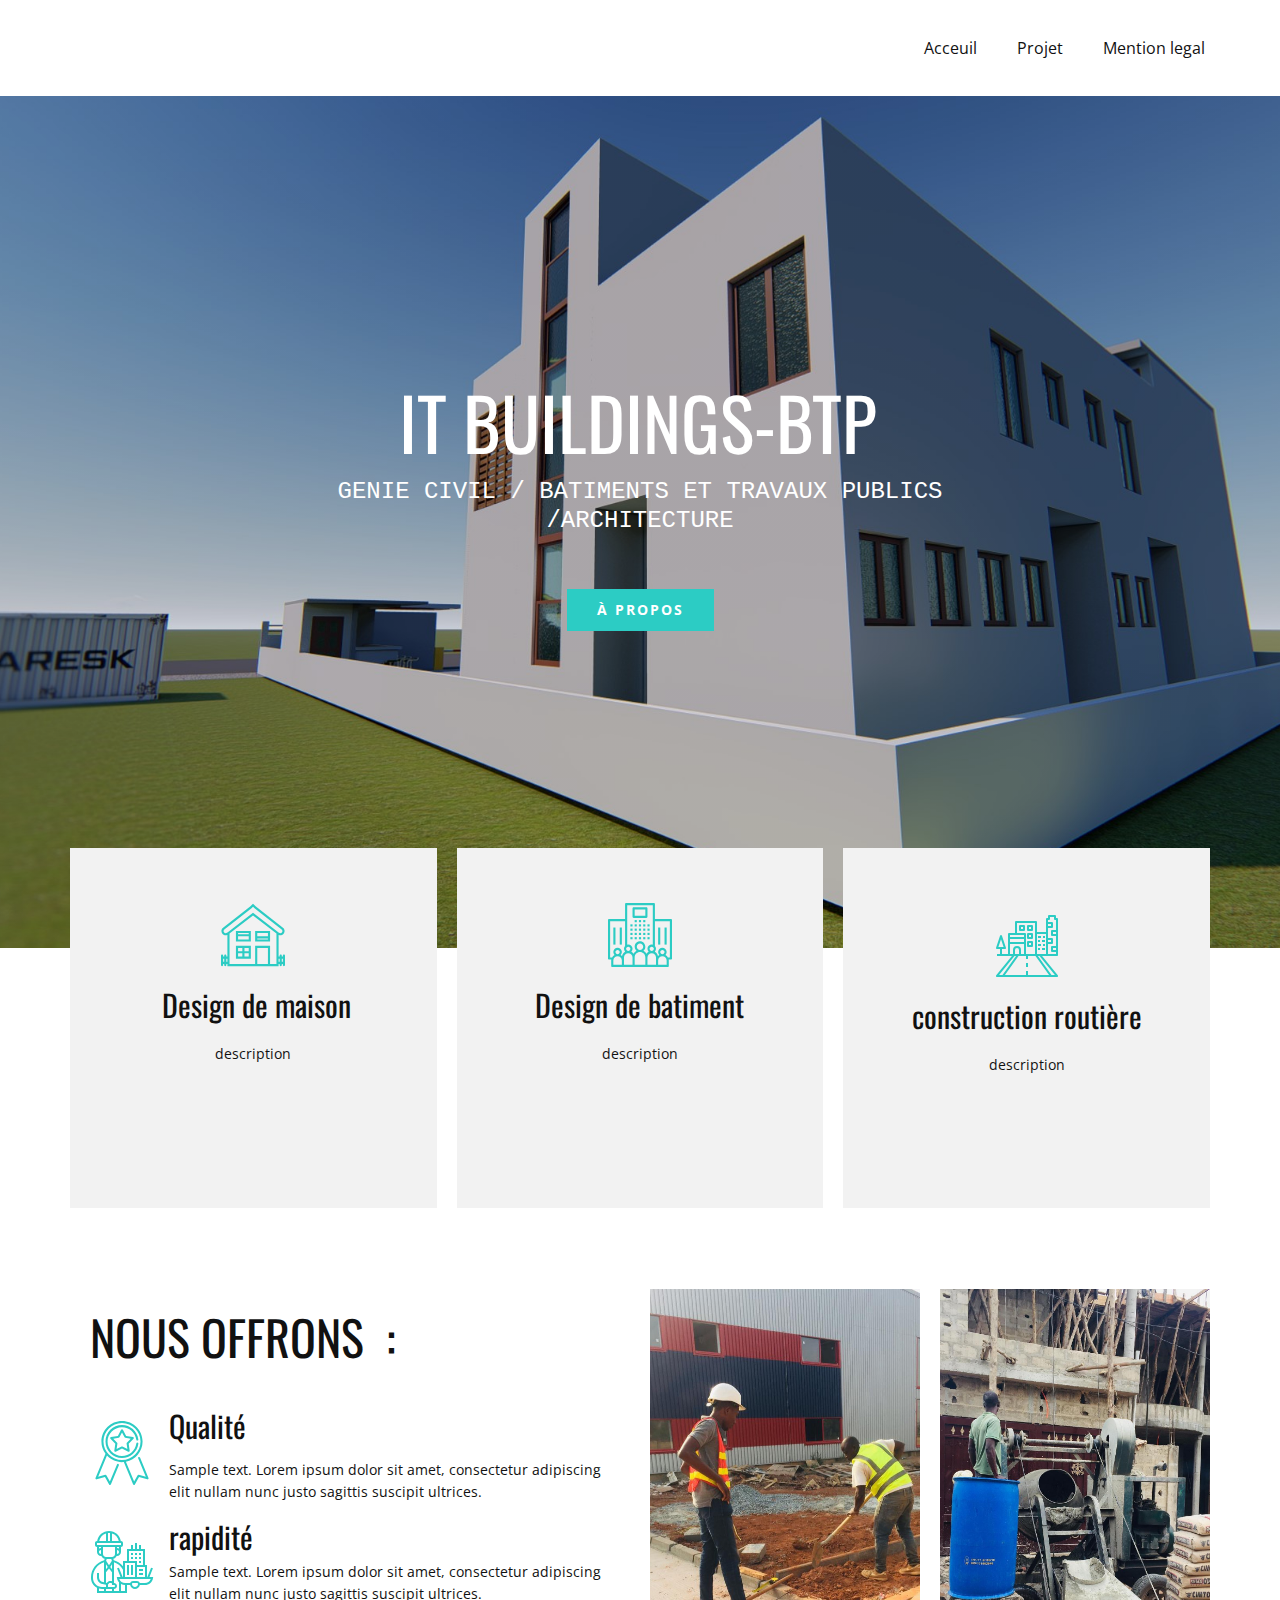
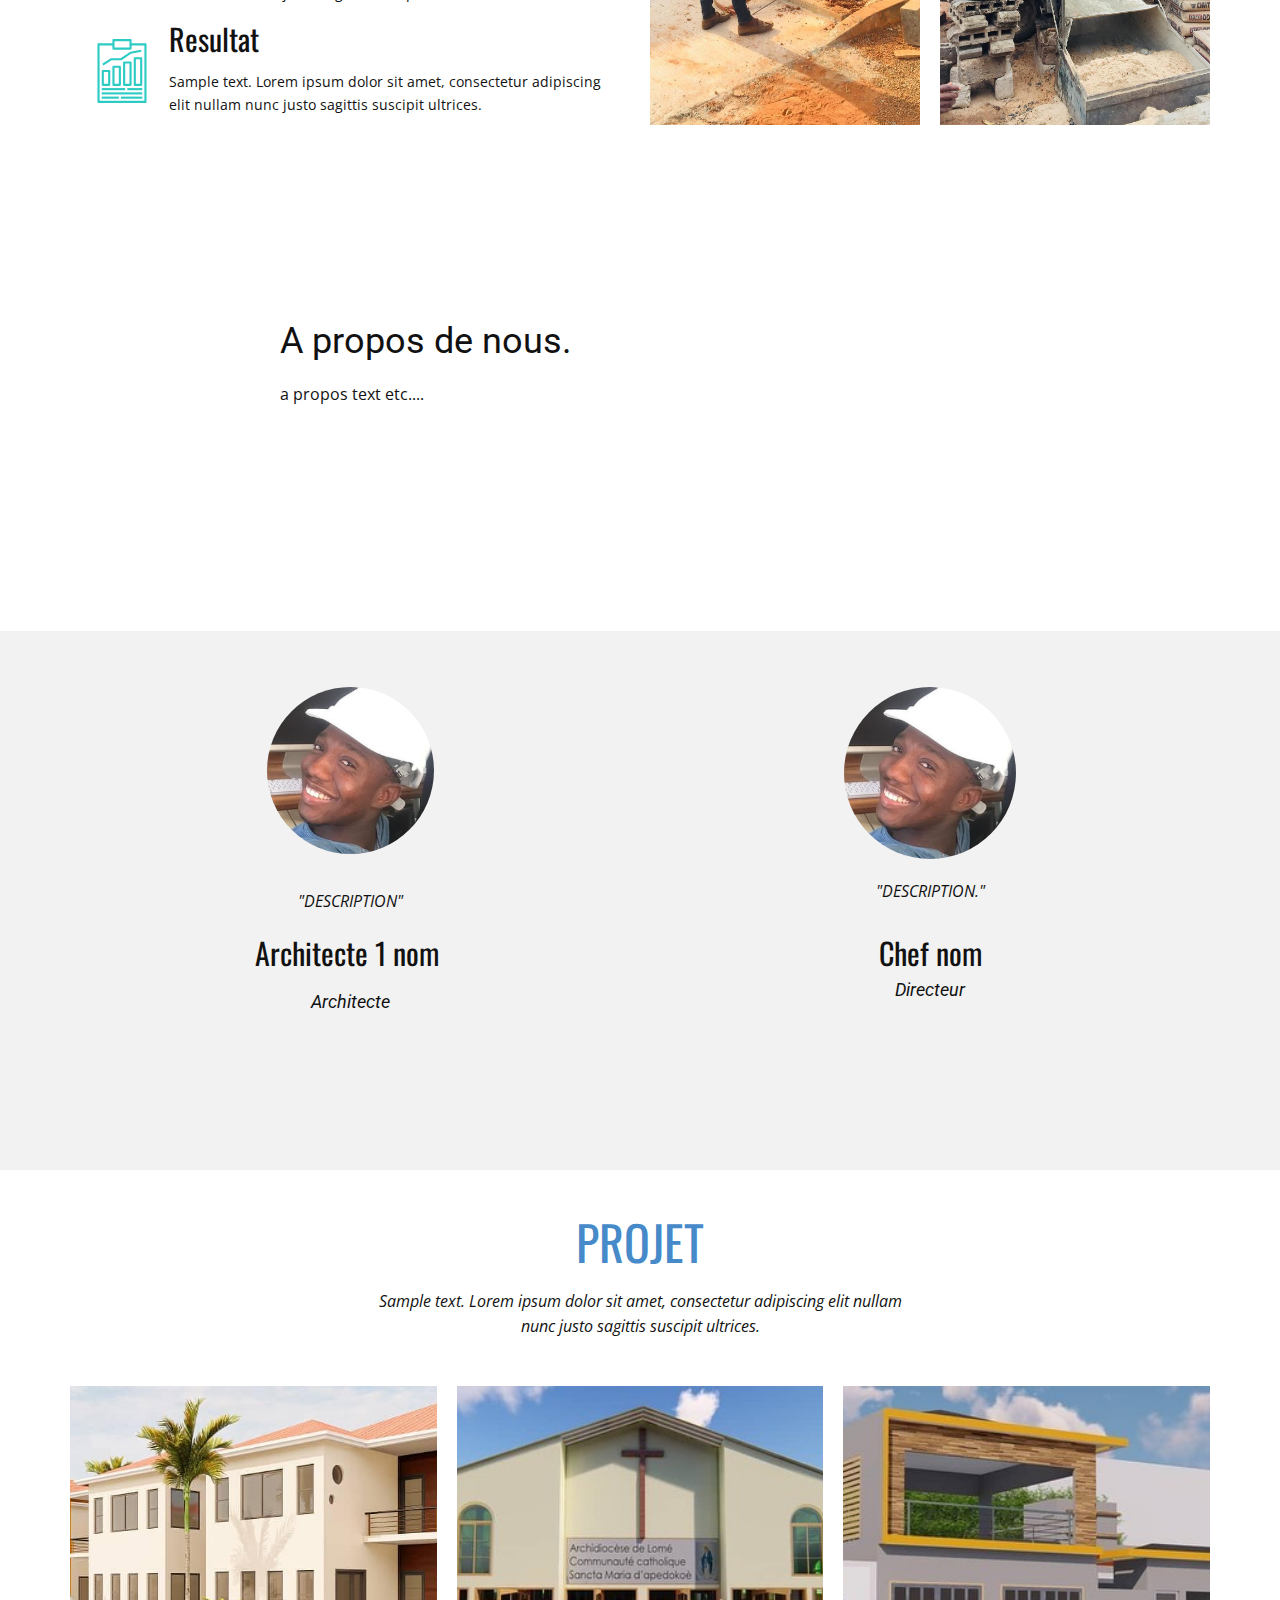
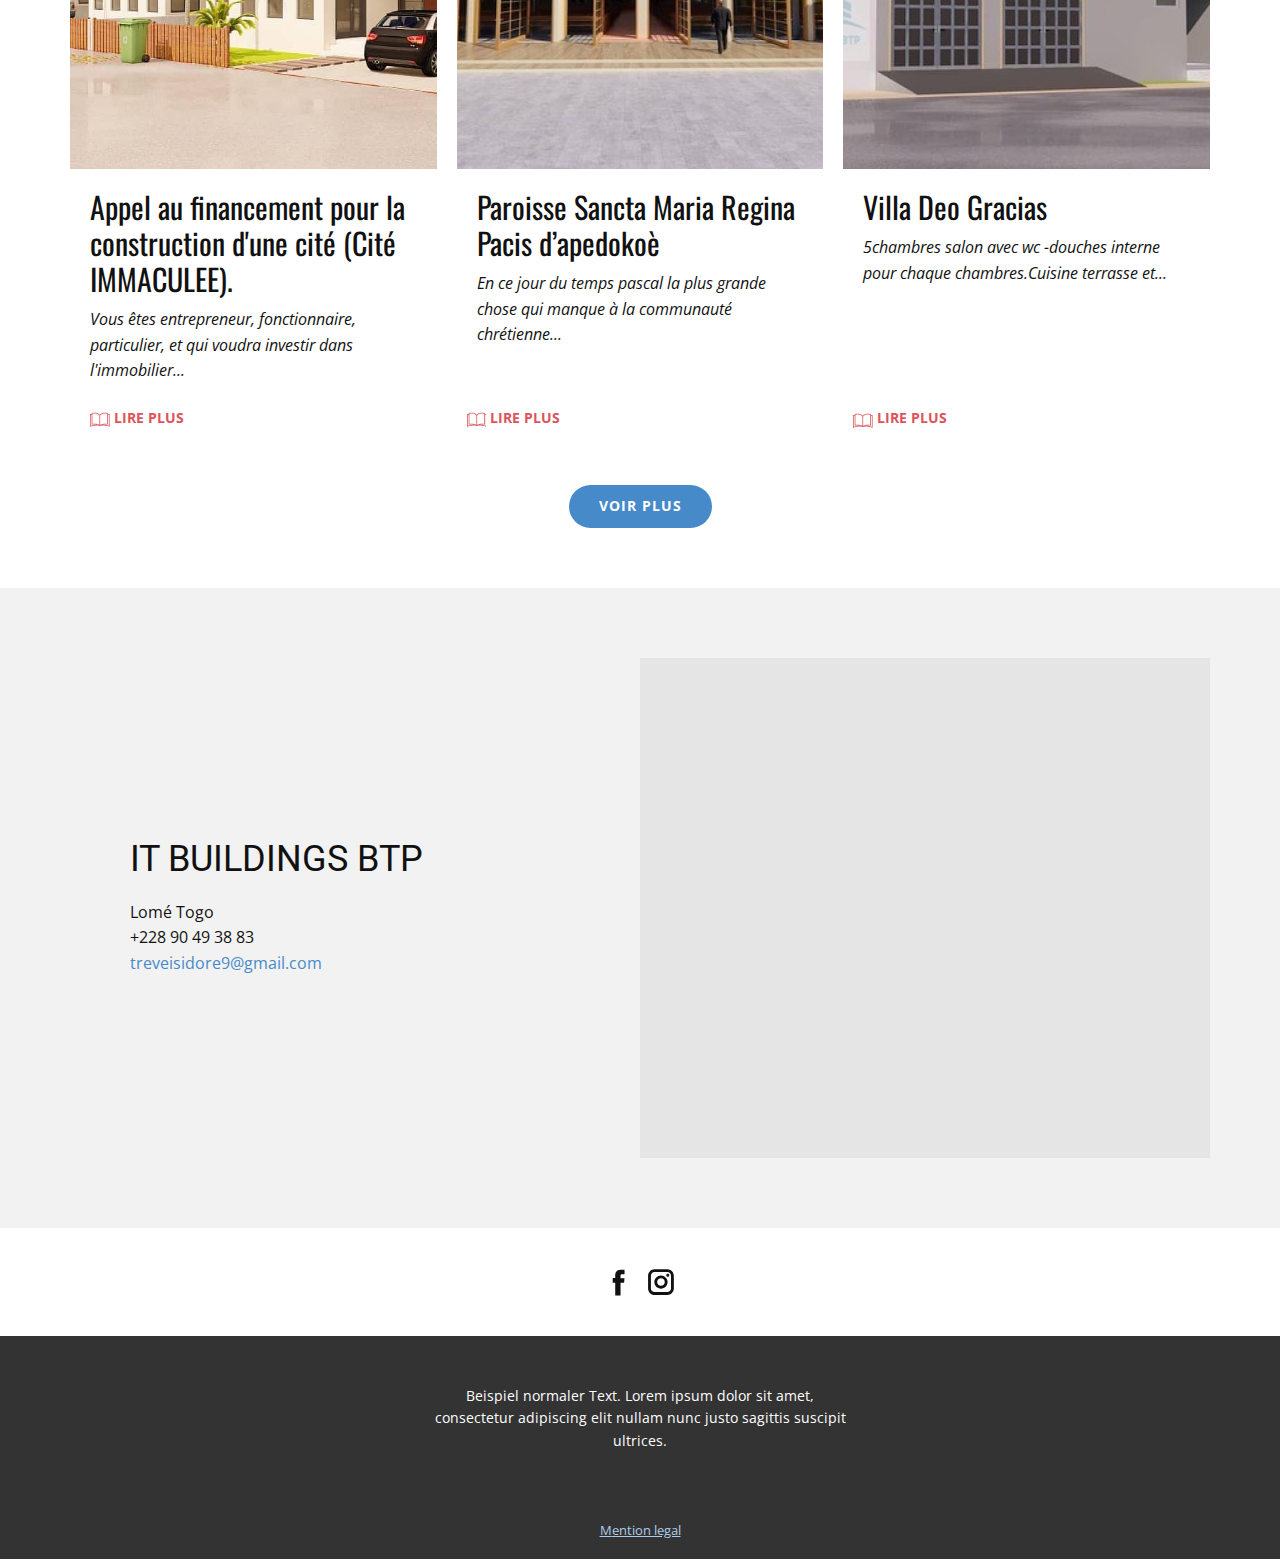
<file: index.html>
<!DOCTYPE html>
<html style="font-size: 16px;">
  <head>
    <meta name="viewport" content="width=device-width, initial-scale=1.0">
    <meta charset="utf-8">
    <meta name="keywords" content="IT bUILDINGS-BTP, Par rapport a nous, What to learn more?, Latest posts, Empire State Building, Special In Studio">
    <meta name="description" content="">
    <meta name="page_type" content="np-template-header-footer-from-plugin">
    <title>Acceuil</title>
    <link rel="stylesheet" href="nicepage.css" media="screen">
<link rel="stylesheet" href="index.css" media="screen">
    <script class="u-script" type="text/javascript" src="jquery.js" defer=""></script>
    <script class="u-script" type="text/javascript" src="nicepage.js" defer=""></script>
    <meta name="generator" content="Nicepage 3.2.5, nicepage.com">
    <link id="u-theme-google-font" rel="stylesheet" href="https://fonts.googleapis.com/css?family=Roboto:100,100i,300,300i,400,400i,500,500i,700,700i,900,900i|Open+Sans:300,300i,400,400i,600,600i,700,700i,800,800i">
    <link id="u-page-google-font" rel="stylesheet" href="https://fonts.googleapis.com/css?family=Oswald:200,300,400,500,600,700">
    
    
    
    
    
    
    
    
    
    
    <script type="application/ld+json">{
		"@context": "http://schema.org",
		"@type": "Organization",
		"name": "",
		"url": "index.html"
}</script>
    <meta property="og:title" content="index">
    <meta property="og:type" content="website">
    <meta name="theme-color" content="#478ac9">
    <link rel="canonical" href="index.html">
    <meta property="og:url" content="index.html">
  </head>
  <body class="u-body"><header class="u-clearfix u-header u-header" id="sec-f660"><div class="u-clearfix u-sheet u-sheet-1">
        <nav class="u-menu u-menu-dropdown u-offcanvas u-menu-1">
          <div class="menu-collapse" style="font-size: 1rem; letter-spacing: 0px;">
            <a class="u-button-style u-custom-left-right-menu-spacing u-custom-padding-bottom u-custom-top-bottom-menu-spacing u-nav-link u-text-active-palette-1-base u-text-hover-palette-2-base" href="#">
              <svg><use xmlns:xlink="http://www.w3.org/1999/xlink" xlink:href="#menu-hamburger"></use></svg>
              <svg version="1.1" xmlns="http://www.w3.org/2000/svg" xmlns:xlink="http://www.w3.org/1999/xlink"><defs><symbol id="menu-hamburger" viewBox="0 0 16 16" style="width: 16px; height: 16px;"><rect y="1" width="16" height="2"></rect><rect y="7" width="16" height="2"></rect><rect y="13" width="16" height="2"></rect>
</symbol>
</defs></svg>
            </a>
          </div>
          <div class="u-nav-container">
            <ul class="u-nav u-unstyled u-nav-1"><li class="u-nav-item"><a class="u-button-style u-nav-link u-text-active-palette-1-base u-text-hover-palette-2-base" href="index.html" style="padding: 10px 20px;">Acceuil</a>
</li><li class="u-nav-item"><a class="u-button-style u-nav-link u-text-active-palette-1-base u-text-hover-palette-2-base" href="Pojet.html" style="padding: 10px 20px;">Projet</a>
</li><li class="u-nav-item"><a class="u-button-style u-nav-link u-text-active-palette-1-base u-text-hover-palette-2-base" href="Mention-legal.html" style="padding: 10px 20px;">Mention legal</a>
</li></ul>
          </div>
          <div class="u-nav-container-collapse">
            <div class="u-black u-container-style u-inner-container-layout u-opacity u-opacity-95 u-sidenav">
              <div class="u-sidenav-overflow">
                <div class="u-menu-close"></div>
                <ul class="u-align-center u-nav u-popupmenu-items u-unstyled u-nav-2"><li class="u-nav-item"><a class="u-button-style u-nav-link" href="index.html">Acceuil</a>
</li><li class="u-nav-item"><a class="u-button-style u-nav-link" href="Pojet.html">Projet</a>
</li><li class="u-nav-item"><a class="u-button-style u-nav-link" href="Mention-legal.html">Mention legal</a>
</li></ul>
              </div>
            </div>
            <div class="u-black u-menu-overlay u-opacity u-opacity-70"></div>
          </div>
        </nav>
        <nav class="u-menu u-menu-dropdown u-offcanvas u-menu-2">
          <div class="menu-collapse">
            <a class="u-button-style u-nav-link" href="#">
              <svg><use xmlns:xlink="http://www.w3.org/1999/xlink" xlink:href="#menu-hamburger"></use></svg>
              <svg version="1.1" xmlns="http://www.w3.org/2000/svg" xmlns:xlink="http://www.w3.org/1999/xlink"><defs><symbol id="menu-hamburger" viewBox="0 0 16 16" style="width: 16px; height: 16px;"><rect y="1" width="16" height="2"></rect><rect y="7" width="16" height="2"></rect><rect y="13" width="16" height="2"></rect>
</symbol>
</defs></svg>
            </a>
          </div>
          <div class="u-custom-menu u-nav-container">
            <ul class="u-nav u-unstyled"><li class="u-nav-item"><a class="u-button-style u-nav-link" href="index.html">Acceuil</a>
</li><li class="u-nav-item"><a class="u-button-style u-nav-link" href="Pojet.html">Projet</a>
</li><li class="u-nav-item"><a class="u-button-style u-nav-link" href="Mention-legal.html">Mention legal</a>
</li></ul>
          </div>
          <div class="u-custom-menu u-nav-container-collapse">
            <div class="u-black u-container-style u-inner-container-layout u-opacity u-opacity-95 u-sidenav">
              <div class="u-sidenav-overflow">
                <div class="u-menu-close"></div>
                <ul class="u-align-center u-nav u-popupmenu-items u-unstyled u-nav-4"><li class="u-nav-item"><a class="u-button-style u-nav-link" href="index.html">Acceuil</a>
</li><li class="u-nav-item"><a class="u-button-style u-nav-link" href="Pojet.html">Pojet</a>
</li><li class="u-nav-item"><a class="u-button-style u-nav-link" href="Mention-legal.html">Mention legal</a>
</li></ul>
              </div>
            </div>
            <div class="u-black u-menu-overlay u-opacity u-opacity-70"></div>
          </div>
        </nav>
      </div></header>
    <section class="u-clearfix u-image u-shading u-section-1" id="carousel_6e46">
      <div class="u-clearfix u-sheet u-valign-middle u-sheet-1">
        <div class="u-container-style u-expanded-width-xs u-group u-group-1">
          <div class="u-container-layout u-container-layout-1">
            <h1 class="u-custom-font u-font-oswald u-text u-title u-text-1">IT bUILDINGS-BTP</h1>
            <h3 class="u-align-center u-custom-font u-font-courier-new u-text u-text-2">GENIE CIVIL / BATIMENTS ET TRAVAUX PUBLICS /ARCHITECTURE</h3>
            <a href="index.html#sec-a570" data-page-id="21152067" class="u-btn u-button-style u-palette-4-base u-text-body-alt-color u-btn-1">à propos</a>
          </div>
        </div>
      </div>
    </section>
    <section class="u-clearfix u-white u-section-2" id="carousel_6259">
      <div class="u-clearfix u-sheet u-sheet-1">
        <div class="u-clearfix u-expanded-width-lg u-expanded-width-md u-expanded-width-xl u-expanded-width-xs u-gutter-20 u-layout-wrap u-layout-wrap-1">
          <div class="u-layout">
            <div class="u-layout-row">
              <div class="u-container-style u-grey-5 u-layout-cell u-left-cell u-size-20 u-size-20-md u-layout-cell-1">
                <div class="u-container-layout u-container-layout-1"><span class="u-icon u-icon-circle u-text-palette-4-base u-icon-1"><svg class="u-svg-link" preserveAspectRatio="xMidYMin slice" viewBox="0 0 60 60"><use xmlns:xlink="http://www.w3.org/1999/xlink" xlink:href="#svg-3310"></use></svg><svg xmlns="http://www.w3.org/2000/svg" xmlns:xlink="http://www.w3.org/1999/xlink" version="1.1" id="svg-3310" x="0px" y="0px" viewBox="0 0 60 60" style="enable-background:new 0 0 60 60;" xml:space="preserve" class="u-svg-content"><g><path d="M14,36.182h14v-10H14V36.182z M16,34.182v-3h10v3H16z M26,28.182v1H16v-1H26z"></path><path d="M14,40.182v12h14v-12H14z M20,42.182v3h-4v-3H20z M16,47.182h4v3h-4V47.182z M22,50.182v-3h4v3H22z M26,45.182h-4v-3h4   V45.182z"></path><path d="M32,36.182h14v-10H32V36.182z M34,34.182v-1h10v1H34z M44,28.182v3H34v-3H44z"></path><path d="M59,48.182c-0.553,0-1,0.448-1,1v1h-1v-1c0-0.552-0.447-1-1-1s-1,0.448-1,1v1h-1V29.978   c0.521,0.234,1.073,0.363,1.626,0.363c1.073,0,2.139-0.436,2.927-1.284c0.76-0.818,1.145-1.925,1.057-3.038   c-0.089-1.112-0.644-2.145-1.522-2.833L32.722,3.345L30,0.818L27.343,3.29L1.913,23.186c-0.879,0.688-1.434,1.721-1.522,2.833   c-0.088,1.113,0.297,2.22,1.057,3.038c1.194,1.286,3.021,1.61,4.553,0.922v20.204H5v-1c0-0.552-0.447-1-1-1s-1,0.448-1,1v1H2v-1   c0-0.552-0.447-1-1-1s-1,0.448-1,1v9c0,0.552,0.447,1,1,1s1-0.448,1-1v-1h1v1c0,0.552,0.447,1,1,1s1-0.448,1-1v-1h1v2h26h14h8v-2h1   v1c0,0.552,0.447,1,1,1s1-0.448,1-1v-1h1v1c0,0.552,0.447,1,1,1s1-0.448,1-1v-9C60,48.63,59.553,48.182,59,48.182z M2.912,27.695   c-0.385-0.415-0.572-0.954-0.527-1.518c0.045-0.564,0.314-1.067,0.761-1.416L28.64,4.811l1.361-1.265l1.424,1.319l25.43,19.896   c0.446,0.349,0.716,0.852,0.761,1.416c0.045,0.564-0.143,1.104-0.527,1.518c-0.708,0.762-1.861,0.858-2.686,0.223L54,27.608v0   l-24-18.5l-23.61,18.2l-0.001,0.001l-0.791,0.609C4.772,28.553,3.62,28.457,2.912,27.695z M2,55.182v-3h1v3H2z M5,55.182v-3h1v3H5z    M34,57.182v-15h10v15H34z M52,57.182h-6v-17H32v17H8V28.591l22-16.959l22,16.959V57.182z M54,55.182v-3h1v3H54z M57,55.182v-3h1v3   H57z"></path>
</g><g></g><g></g><g></g><g></g><g></g><g></g><g></g><g></g><g></g><g></g><g></g><g></g><g></g><g></g><g></g></svg></span>
                  <h3 class="u-align-center u-custom-font u-font-oswald u-text u-text-1">&nbsp;Design de maison</h3>
                  <p class="u-align-center u-text u-text-2">description</p>
                </div>
              </div>
              <div class="u-container-style u-grey-5 u-layout-cell u-size-20 u-size-20-md u-layout-cell-2">
                <div class="u-container-layout u-container-layout-2"><span class="u-icon u-icon-circle u-text-palette-4-base u-icon-2"><svg class="u-svg-link" preserveAspectRatio="xMidYMin slice" viewBox="0 0 480 480"><use xmlns:xlink="http://www.w3.org/1999/xlink" xlink:href="#svg-708e"></use></svg><svg xmlns="http://www.w3.org/2000/svg" xmlns:xlink="http://www.w3.org/1999/xlink" version="1.1" id="svg-708e" x="0px" y="0px" viewBox="0 0 480 480" style="enable-background:new 0 0 480 480;" xml:space="preserve" class="u-svg-content"><g><g><rect x="168" y="160" width="16" height="16"></rect>
</g>
</g><g><g><rect x="168" y="192" width="16" height="16"></rect>
</g>
</g><g><g><rect x="168" y="224" width="16" height="16"></rect>
</g>
</g><g><g><rect x="168" y="256" width="16" height="16"></rect>
</g>
</g><g><g><rect x="200" y="160" width="16" height="16"></rect>
</g>
</g><g><g><rect x="200" y="192" width="16" height="16"></rect>
</g>
</g><g><g><rect x="200" y="224" width="16" height="16"></rect>
</g>
</g><g><g><rect x="200" y="256" width="16" height="16"></rect>
</g>
</g><g><g><rect x="232" y="160" width="16" height="16"></rect>
</g>
</g><g><g><rect x="232" y="192" width="16" height="16"></rect>
</g>
</g><g><g><rect x="232" y="224" width="16" height="16"></rect>
</g>
</g><g><g><rect x="232" y="256" width="16" height="16"></rect>
</g>
</g><g><g><rect x="264" y="160" width="16" height="16"></rect>
</g>
</g><g><g><rect x="200" y="128" width="16" height="16"></rect>
</g>
</g><g><g><rect x="232" y="128" width="16" height="16"></rect>
</g>
</g><g><g><rect x="264" y="128" width="16" height="16"></rect>
</g>
</g><g><g><rect x="264" y="192" width="16" height="16"></rect>
</g>
</g><g><g><rect x="264" y="224" width="16" height="16"></rect>
</g>
</g><g><g><rect x="264" y="256" width="16" height="16"></rect>
</g>
</g><g><g><rect x="296" y="160" width="16" height="16"></rect>
</g>
</g><g><g><rect x="296" y="192" width="16" height="16"></rect>
</g>
</g><g><g><rect x="296" y="224" width="16" height="16"></rect>
</g>
</g><g><g><rect x="296" y="256" width="16" height="16"></rect>
</g>
</g><g><g><path d="M472.009,120c-0.003,0-0.006,0-0.009,0H352V8c0.003-4.416-3.575-7.997-7.991-8c-0.003,0-0.006,0-0.009,0H136    c-4.416-0.003-7.997,3.575-8,7.991c0,0.003,0,0.006,0,0.009v112H8c-4.416-0.003-7.997,3.575-8,7.991c0,0.003,0,0.006,0,0.009v288    c-0.003,4.416,3.575,7.997,7.991,8c0.003,0,0.006,0,0.009,0h16.723c-0.464,2.642-0.706,5.318-0.723,8v40    c-0.003,4.416,3.575,7.997,7.991,8c0.003,0,0.006,0,0.009,0h416c4.416,0.003,7.997-3.575,8-7.991c0-0.003,0-0.006,0-0.009v-40    c-0.016-2.682-0.258-5.358-0.723-8H472c4.416,0.003,7.997-3.575,8-7.991c0-0.003,0-0.006,0-0.009V128    C480.003,123.584,476.425,120.003,472.009,120z M344,344c0,8.837-7.163,16-16,16s-16-7.163-16-16s7.163-16,16-16    C336.832,328.011,343.989,335.168,344,344z M152,328c8.837,0,16,7.163,16,16s-7.163,16-16,16s-16-7.163-16-16    C136.011,335.168,143.168,328.011,152,328z M104,464H40v-32c0-17.673,14.327-32,32-32s32,14.327,32,32V464z M56,368    c0-8.837,7.163-16,16-16s16,7.163,16,16s-7.163,16-16,16C63.168,383.989,56.011,376.832,56,368z M105.212,397.425    c-3.017-2.91-6.4-5.414-10.064-7.449c12.202-12.784,11.731-33.04-1.053-45.243s-33.04-11.731-45.243,1.053    c-11.803,12.365-11.803,31.824,0,44.189c-7.636,4.238-13.98,10.467-18.358,18.024H16V136h112v187.056    c-10.986,12.327-10.615,31.039,0.852,42.92C116.852,372.613,108.253,384.053,105.212,397.425z M184,464h-64v-56    c0-17.673,14.327-32,32-32s32,14.327,32,32V464z M280,464h-80v-56c0-22.091,17.909-40,40-40c22.091,0,40,17.909,40,40V464z     M216,328c0-13.255,10.745-24,24-24s24,10.745,24,24s-10.745,24-24,24C226.751,351.986,216.014,341.249,216,328z M288.722,380.495    c-5.357-9.444-13.327-17.139-22.953-22.16c16.897-14.232,19.057-39.467,4.826-56.364c-14.232-16.897-39.467-19.057-56.364-4.826    c-16.897,14.232-19.057,39.467-4.826,56.364c1.468,1.743,3.082,3.357,4.826,4.826c-9.626,5.021-17.596,12.716-22.953,22.16    c-4.206-6-9.722-10.965-16.13-14.519c12.265-12.547,12.037-32.662-0.511-44.927c-8.079-7.898-19.744-10.91-30.637-7.913V16h192    v297.136c-2.607-0.719-5.296-1.101-8-1.136c-17.626-0.047-31.953,14.204-32,31.831c-0.022,8.248,3.151,16.185,8.852,22.145    C298.444,369.53,292.928,374.495,288.722,380.495z M360,432v32h-64v-56c0-17.673,14.327-32,32-32c17.673,0,32,14.327,32,32V432z     M440,464h-64v-32c0-17.673,14.327-32,32-32c17.673,0,32,14.327,32,32V464z M392,368c0-8.837,7.163-16,16-16s16,7.163,16,16    s-7.163,16-16,16C399.168,383.989,392.011,376.832,392,368z M464,408h-14.494c-4.378-7.557-10.722-13.786-18.358-18.024    c12.202-12.784,11.731-33.04-1.053-45.243c-12.784-12.202-33.04-11.731-45.243,1.053c-11.803,12.365-11.803,31.824,0,44.189    c-3.664,2.035-7.048,4.539-10.064,7.449c-3.04-13.372-11.64-24.812-23.64-31.449c11.467-11.881,11.839-30.593,0.853-42.92V136h112    V408z"></path>
</g>
</g><g><g><rect x="376" y="184" width="16" height="128"></rect>
</g>
</g><g><g><rect x="424" y="184" width="16" height="128"></rect>
</g>
</g><g><g><rect x="40" y="184" width="16" height="128"></rect>
</g>
</g><g><g><rect x="88" y="184" width="16" height="128"></rect>
</g>
</g><g><g><path d="M288.009,32c-0.003,0-0.006,0-0.009,0h-96c-4.416-0.003-7.997,3.575-8,7.991c0,0.003,0,0.006,0,0.009v64    c-0.003,4.416,3.575,7.997,7.991,8c0.003,0,0.006,0,0.009,0h96c4.416,0.003,7.997-3.575,8-7.991c0-0.003,0-0.006,0-0.009V40    C296.003,35.584,292.425,32.003,288.009,32z M280,96h-80V48h80V96z"></path>
</g>
</g><g></g><g></g><g></g><g></g><g></g><g></g><g></g><g></g><g></g><g></g><g></g><g></g><g></g><g></g><g></g></svg></span>
                  <h3 class="u-align-center u-custom-font u-font-oswald u-text u-text-3">Design de batiment</h3>
                  <p class="u-align-center u-text u-text-4">description<br>
                    <br>
                  </p>
                </div>
              </div>
              <div class="u-container-style u-grey-5 u-layout-cell u-right-cell u-size-20 u-size-20-md u-layout-cell-3">
                <div class="u-container-layout u-container-layout-3"><span class="u-icon u-icon-circle u-text-palette-4-base u-icon-3"><svg class="u-svg-link" preserveAspectRatio="xMidYMin slice" viewBox="0 0 64 64" style=""><use xmlns:xlink="http://www.w3.org/1999/xlink" xlink:href="#svg-6875"></use></svg><svg xmlns="http://www.w3.org/2000/svg" xmlns:xlink="http://www.w3.org/1999/xlink" version="1.1" xml:space="preserve" class="u-svg-content" viewBox="0 0 64 64" id="svg-6875"><path d="m62.707 41.707a1 1 0 0 0 .293-.707v-36a1 1 0 0 0 -1-1h-1v-2a1 1 0 0 0 -1-1h-6a1 1 0 0 0 -1 1v2h-1a1 1 0 0 0 -1 1v13h-9v-10a1 1 0 0 0 -1-1h-20a1 1 0 0 0 -1 1v11h-6a1 1 0 0 0 -1 1v20h-6v-5h3a1 1 0 0 0 .949-1.316l-4-12a1 1 0 0 0 -1.9 0l-4 12a1 1 0 0 0 .951 1.316h3v5h-3v2h14.905l-15.682 19.371a1 1 0 0 0 .777 1.629h60a1 1 0 0 0 .777-1.629l-15.677-19.371h14.9a1 1 0 0 0 .707-.293zm-56.707-16.545 2.613 7.838h-5.226zm55 10.838h-3v-2h3zm0-16h-3v-2h3zm-8-10h3v2h-3zm0 16h3v2h-3zm-2.719-6h.719v20h-9v-20zm-28.281-11h18v31h-9v-20a1 1 0 0 0 -1-1h-8zm7 19h-14v-3h14zm0-7v2h-14v-2zm-14 9h14v10h-3v-4a4 4 0 0 0 -8 0v4h-3zm5 10v-4a2 2 0 0 1 4 0v4zm-.523 2h1.58l-13.572 19h-3.385zm11.523 15v4h-21.057l13.572-19h7.485v3h2v-3h7.485l13.572 19h-21.057v-4zm28.9 4h-3.385l-13.572-19h1.58zm-6.9-21v-10h4a1 1 0 0 0 1-1v-4a1 1 0 0 0 -1-1h-4v-10h4a1 1 0 0 0 1-1v-4a1 1 0 0 0 -1-1h-4v-2h1a1 1 0 0 0 1-1v-2h4v2a1 1 0 0 0 1 1h1v10h-4a1 1 0 0 0 -1 1v4a1 1 0 0 0 1 1h4v10h-4a1 1 0 0 0 -1 1v4a1 1 0 0 0 1 1h4v2z"></path><path d="m43 22h3v2h-3z"></path><path d="m48 22h2v2h-2z"></path><path d="m47 26h3v2h-3z"></path><path d="m43 26h2v2h-2z"></path><path d="m43 30h3v2h-3z"></path><path d="m48 30h2v2h-2z"></path><path d="m47 34h3v2h-3z"></path><path d="m43 34h2v2h-2z"></path><path d="m30 12a1 1 0 0 0 -1-1h-4a1 1 0 0 0 -1 1v4a1 1 0 0 0 1 1h4a1 1 0 0 0 1-1zm-2 3h-2v-2h2z"></path><path d="m33 17h4a1 1 0 0 0 1-1v-4a1 1 0 0 0 -1-1h-4a1 1 0 0 0 -1 1v4a1 1 0 0 0 1 1zm1-4h2v2h-2z"></path><path d="m33 25h4a1 1 0 0 0 1-1v-4a1 1 0 0 0 -1-1h-4a1 1 0 0 0 -1 1v4a1 1 0 0 0 1 1zm1-4h2v2h-2z"></path><path d="m33 33h4a1 1 0 0 0 1-1v-4a1 1 0 0 0 -1-1h-4a1 1 0 0 0 -1 1v4a1 1 0 0 0 1 1zm1-4h2v2h-2z"></path><path d="m31 49h2v4h-2z"></path></svg></span>
                  <h3 class="u-align-center u-custom-font u-font-oswald u-text u-text-5">construction routière</h3>
                  <p class="u-align-center u-text u-text-6">description<br>
                    <br>
                  </p>
                </div>
              </div>
            </div>
          </div>
        </div>
      </div>
    </section>
    <section class="u-clearfix u-white u-section-3" id="carousel_679a">
      <div class="u-clearfix u-sheet u-sheet-1">
        <div class="u-clearfix u-expanded-width u-gutter-20 u-layout-wrap u-layout-wrap-1">
          <div class="u-layout">
            <div class="u-layout-row">
              <div class="u-container-style u-layout-cell u-left-cell u-size-20-md u-size-30 u-layout-cell-1">
                <div class="u-container-layout u-valign-middle-md u-valign-middle-sm">
                  <h2 class="u-custom-font u-font-oswald u-text u-text-1">Nous offrons&nbsp; :</h2><span class="u-align-left u-icon u-icon-circle u-text-palette-4-base u-icon-1"><svg class="u-svg-link" preserveAspectRatio="xMidYMin slice" viewBox="0 0 470 470"><use xmlns:xlink="http://www.w3.org/1999/xlink" xlink:href="#svg-e856"></use></svg><svg xmlns="http://www.w3.org/2000/svg" xmlns:xlink="http://www.w3.org/1999/xlink" version="1.1" viewBox="0 0 470 470" enable-background="new 0 0 470 470" id="svg-e856" class="u-svg-content"><g><path d="m429.591,418.378l-62.223-150.218c-1.585-3.826-5.972-5.645-9.799-4.059s-5.645,5.973-4.059,9.799l56.251,135.801-51.309-14.867c-3.368-0.977-6.965,0.513-8.656,3.586l-25.769,46.793-60.357-145.716c69.663-13.434 122.447-74.853 122.447-148.378 0.001-83.327-67.79-151.119-151.117-151.119s-151.119,67.792-151.119,151.119c0,33.751 11.124,64.951 29.896,90.133l-73.368,177.126c-1.103,2.664-0.582,5.724 1.341,7.872 1.922,2.148 4.907,3.004 7.676,2.202l60.533-17.541 30.4,55.207c1.324,2.403 3.847,3.882 6.568,3.882 0.138,0 0.277-0.004 0.416-0.011 2.879-0.16 5.411-1.955 6.515-4.619l58.136-140.353c1.585-3.827-0.232-8.214-4.059-9.799-3.827-1.585-8.214,0.232-9.799,4.059l-52.165,125.936-25.767-46.793c-1.692-3.073-5.291-4.563-8.657-3.586l-51.308,14.867 64.397-155.469c27.598,29.52 66.86,48.005 110.364,48.005 4.491,0 8.933-0.209 13.325-0.594l67.818,163.727c1.103,2.664 3.636,4.459 6.514,4.618 0.14,0.008 0.278,0.012 0.417,0.012 2.721,0 5.244-1.479 6.567-3.882l30.401-55.207 60.533,17.541c2.771,0.803 5.753-0.054 7.676-2.202 1.923-2.148 2.443-5.208 1.34-7.872zm-330.71-267.259c2.84217e-14-75.056 61.063-136.119 136.119-136.119 75.056,0 136.118,61.063 136.118,136.119s-61.062,136.118-136.118,136.118c-75.056,0-136.119-61.062-136.119-136.118z"></path><path d="m321.659,122.961c-0.863-2.658-3.135-4.616-5.892-5.079l-50.467-8.469-23.649-45.379c-1.292-2.479-3.855-4.034-6.651-4.034-2.795,0-5.359,1.555-6.651,4.034l-23.65,45.379-50.466,8.469c-2.757,0.462-5.028,2.42-5.892,5.079-0.864,2.659-0.178,5.577 1.781,7.572l35.85,36.515-7.54,50.614c-0.412,2.765 0.748,5.529 3.01,7.173 2.26,1.642 5.249,1.891 7.751,0.646l45.807-22.812 45.806,22.812c1.059,0.527 2.203,0.787 3.343,0.787 1.557,0 3.104-0.484 4.409-1.432 2.262-1.644 3.422-4.408 3.01-7.173l-7.539-50.614 35.85-36.516c1.958-1.995 2.644-4.913 1.78-7.572zm-50.951,36.244c-1.648,1.679-2.413,4.033-2.066,6.359l5.97,40.074-36.268-18.061c-1.054-0.524-2.198-0.787-3.344-0.787-1.145,0-2.291,0.262-3.343,0.787l-36.268,18.061 5.97-40.074c0.347-2.326-0.418-4.681-2.066-6.359l-28.385-28.912 39.957-6.706c2.32-0.389 4.323-1.844 5.41-3.93l18.725-35.929 18.725,35.93c1.088,2.086 3.09,3.541 5.41,3.93l39.958,6.706-28.385,28.911z"></path><path d="m348.612,158.684c-4.107-0.549-7.877,2.343-8.42,6.45-6.957,52.507-52.18,92.104-105.192,92.104-58.514,0-106.119-47.604-106.119-106.119s47.605-106.119 106.119-106.119c53.013,0 98.235,39.596 105.192,92.104 0.543,4.107 4.32,7.001 8.42,6.45 4.105-0.544 6.994-4.314 6.449-8.42-7.94-59.936-59.555-105.134-120.061-105.134-66.785,0-121.119,54.333-121.119,121.119s54.334,121.118 121.119,121.118c60.506,0 112.121-45.198 120.062-105.134 0.544-4.105-2.344-7.875-6.45-8.419z"></path>
</g></svg></span>
                  <h3 class="u-align-left-lg u-align-left-md u-align-left-sm u-align-left-xl u-custom-font u-font-oswald u-text u-text-2">Qualité</h3>
                  <p class="u-align-left-lg u-align-left-md u-align-left-sm u-align-left-xl u-text u-text-3">Sample text. Lorem ipsum dolor sit amet, consectetur adipiscing elit nullam nunc justo sagittis suscipit ultrices.</p>
                  <p class="u-align-left-md u-align-left-sm u-align-left-xl u-align-left-xs u-text u-text-4">Sample text. Lorem ipsum dolor sit amet, consectetur adipiscing elit nullam nunc justo sagittis suscipit ultrices.</p>
                  <h3 class="u-align-left-xl u-custom-font u-font-oswald u-text u-text-5">rapidité</h3><span class="u-align-left-lg u-align-left-md u-align-left-sm u-align-left-xl u-icon u-icon-circle u-text-palette-4-base u-icon-2"><svg class="u-svg-link" preserveAspectRatio="xMidYMin slice" viewBox="0 0 64 64" style=""><use xmlns:xlink="http://www.w3.org/1999/xlink" xlink:href="#svg-d6e5"></use></svg><svg xmlns="http://www.w3.org/2000/svg" xmlns:xlink="http://www.w3.org/1999/xlink" version="1.1" xml:space="preserve" class="u-svg-content" viewBox="0 0 64 64" id="svg-d6e5"><g><path d="m59.477 47 3.451-8.628-1.857-.743-3.748 9.371h-.323v-12h-2v-16h-4v-4h-2v4h-2v-6h-2v6h-2v-4h-2v4h-4v12h-4v5.129c-2.357-2.894-5.574-5.002-9.225-5.968l-.454-1.361c1.458-.403 2.656-1.434 3.255-2.8h.424c2.206 0 4-1.794 4-4v-5c1.103 0 2-.897 2-2v-2c0-1.103-.897-2-2-2h-.174c-.957-5.76-5.883-10-11.826-10s-10.869 4.24-11.826 10h-.174c-1.103 0-2 .897-2 2v2c0 1.103.897 2 2 2v5c0 2.206 1.794 4 4 4h.424c.6 1.366 1.797 2.398 3.255 2.8l-.454 1.361c-7.815 2.061-13.225 9.047-13.225 17.181v.658c0 4.264 2.444 7.961 6 9.786v5.214h30v-8h3.101c.465 2.279 2.484 4 4.899 4s4.434-1.721 4.899-4h5.019c4.015 0 7.409-2.875 8.069-6.835l.194-1.165zm-12.477 0v-10h8v10zm-8-26h14v14h-6v-4h-8zm6 12v14h-10v-14zm-12 6.676v7.324h-.323l-3.749-9.372-1.857.743 3.452 8.629h-3.703l.194 1.165c.265 1.59.976 3.001 1.986 4.125v8.71h-5v-2c1.654 0 3-1.346 3-3s-1.346-3-3-3v-20.673c3.813 1.212 7.038 3.828 9 7.349zm-11.721-10.676.617 1.852-2.896 4.345-2.897-4.345.618-1.852zm.721 10.149-1.762-2.203 1.762-2.643zm-6 0v-4.846l1.762 2.643zm0 3.201 3-3.75 3 3.75v8.826c-.314-.111-.649-.176-1-.176h-1.171c-.801 0-1.555.312-2.122.879l-1.026 1.026-.681-.152zm2 12.064 1.121-1.121c.189-.189.441-.293.708-.293h1.171c.551 0 1 .449 1 1v1h2c.551 0 1 .449 1 1s-.449 1-1 1h-6zm4 4.586v2h-6v-2zm5-35v-4c1.103 0 2 .897 2 2s-.897 2-2 2zm2-5.444c-.591-.344-1.268-.556-2-.556v-1h2zm-.204-7.556h-6.796v-7.542c3.435 1.065 6.07 3.914 6.796 7.542zm-8.796-7.95v7.95h-2v-7.95c.329-.032.662-.05 1-.05s.671.018 1 .05zm-4 .408v7.542h-6.796c.726-3.628 3.361-6.477 6.796-7.542zm-9.001 9.542h.001 24v2h-24zm4.001 4v1c-.732 0-1.409.212-2 .556v-1.556zm-2 5c0-1.103.897-2 2-2v4c-1.103 0-2-.897-2-2zm4 2v-7h12v7c0 1.654-1.346 3-3 3h-6c-1.654 0-3-1.346-3-3zm-10 24v-.658c0-6.96 4.464-12.968 11-15.029v19.997l-1.085-.241c-2.305-.513-3.915-2.52-3.915-4.882v-4.187h-2v4.187c0 3.306 2.254 6.116 5.481 6.833l3.519.782v2.198h-4c-4.962 0-9-4.038-9-9zm6 10.574c.955.271 1.959.426 3 .426h2v2h-5zm22 2.426v-7.086c1.183.68 2.55 1.068 4 1.083v6.003zm14-4c-1.654 0-3-1.346-3-3 0-.551.449-1 1-1h4c.551 0 1 .449 1 1 0 1.654-1.346 3-3 3zm9.917-4h-5.102c-.414-1.161-1.514-2-2.816-2h-4c-1.302 0-2.402.839-2.816 2h-5.102c-2.624 0-4.896-1.625-5.785-4h31.404c-.887 2.375-3.158 4-5.783 4z"></path><path d="m49 23h2v2h-2z"></path><path d="m45 23h2v2h-2z"></path><path d="m41 23h2v2h-2z"></path><path d="m49 27h2v2h-2z"></path><path d="m41 27h2v2h-2z"></path><path d="m45 27h2v2h-2z"></path><path d="m49 31h2v2h-2z"></path><path d="m37 35h2v10h-2z"></path><path d="m41 35h2v10h-2z"></path><path d="m49 39h4v2h-4z"></path><path d="m49 43h4v2h-4z"></path>
</g></svg></span>
                  <p class="u-text u-text-6">Sample text. Lorem ipsum dolor sit amet, consectetur adipiscing elit nullam nunc justo sagittis suscipit ultrices.</p>
                  <h3 class="u-custom-font u-font-oswald u-text u-text-7">Resultat</h3><span class="u-icon u-icon-circle u-text-palette-4-base u-icon-3"><svg class="u-svg-link" preserveAspectRatio="xMidYMin slice" viewBox="0 0 480 480"><use xmlns:xlink="http://www.w3.org/1999/xlink" xlink:href="#svg-fa23"></use></svg><svg xmlns="http://www.w3.org/2000/svg" xmlns:xlink="http://www.w3.org/1999/xlink" version="1.1" id="svg-fa23" x="0px" y="0px" viewBox="0 0 480 480" style="enable-background:new 0 0 480 480;" xml:space="preserve" class="u-svg-content"><g><g><path d="M416.004,32c-0.001,0-0.003,0-0.004,0H312V8c0.001-4.417-3.579-7.999-7.996-8c-0.001,0-0.003,0-0.004,0H176    c-4.417-0.001-7.999,3.579-8,7.996c0,0.001,0,0.003,0,0.004v24H64c-4.417-0.001-7.999,3.579-8,7.996c0,0.001,0,0.003,0,0.004v432    c-0.001,4.417,3.579,7.999,7.996,8c0.001,0,0.003,0,0.004,0h352c4.417,0.001,7.999-3.579,8-7.996c0-0.001,0-0.003,0-0.004V40    C424.001,35.583,420.421,32.001,416.004,32z M184,16h112v48H184V16z M408,464H72V48h96v24c-0.001,4.417,3.579,7.999,7.996,8    c0.001,0,0.003,0,0.004,0h128c4.417,0.001,7.999-3.579,8-7.996c0-0.001,0-0.003,0-0.004V48h96V464z"></path>
</g>
</g><g><g><rect x="88" y="368" width="176" height="16"></rect>
</g>
</g><g><g><rect x="280" y="368" width="112" height="16"></rect>
</g>
</g><g><g><rect x="88" y="400" width="304" height="16"></rect>
</g>
</g><g><g><rect x="88" y="432" width="128" height="16"></rect>
</g>
</g><g><g><rect x="232" y="432" width="160" height="16"></rect>
</g>
</g><g><g><path d="M144.004,232c-0.001,0-0.003,0-0.004,0H96c-4.417-0.001-7.999,3.579-8,7.996c0,0.001,0,0.003,0,0.004v104    c-0.001,4.417,3.579,7.999,7.996,8c0.001,0,0.003,0,0.004,0h48c4.417,0.001,7.999-3.579,8-7.996c0-0.001,0-0.003,0-0.004V240    C152.001,235.583,148.421,232.001,144.004,232z M136,336h-32v-88h32V336z"></path>
</g>
</g><g><g><path d="M224.004,200c-0.001,0-0.003,0-0.004,0h-48c-4.417-0.001-7.999,3.579-8,7.996c0,0.001,0,0.003,0,0.004v136    c-0.001,4.417,3.579,7.999,7.996,8c0.001,0,0.003,0,0.004,0h48c4.417,0.001,7.999-3.579,8-7.996c0-0.001,0-0.003,0-0.004V208    C232.001,203.583,228.421,200.001,224.004,200z M216,336h-32V216h32V336z"></path>
</g>
</g><g><g><path d="M304.004,168c-0.001,0-0.003,0-0.004,0h-48c-4.417-0.001-7.999,3.579-8,7.996c0,0.001,0,0.003,0,0.004v168    c-0.001,4.417,3.579,7.999,7.996,8c0.001,0,0.003,0,0.004,0h48c4.417,0.001,7.999-3.579,8-7.996c0-0.001,0-0.003,0-0.004V176    C312.001,171.583,308.421,168.001,304.004,168z M296,336h-32V184h32V336z"></path>
</g>
</g><g><g><path d="M384.004,136c-0.001,0-0.003,0-0.004,0h-48c-4.417-0.001-7.999,3.579-8,7.996c0,0.001,0,0.003,0,0.004v200    c-0.001,4.417,3.579,7.999,7.996,8c0.001,0,0.003,0,0.004,0h48c4.417,0.001,7.999-3.579,8-7.996c0-0.001,0-0.003,0-0.004V144    C392.001,139.583,388.421,136.001,384.004,136z M376,336h-32V152h32V336z"></path>
</g>
</g><g><g><path d="M382.43,80.156l-80,16c-1.024,0.205-1.998,0.609-2.867,1.188L229.578,144H160c-1.499,0-2.968,0.422-4.238,1.219l-64,40    l8.477,13.563L162.293,160H232c1.579-0.001,3.123-0.468,4.438-1.344l70.684-47.125l78.449-15.688L382.43,80.156z"></path>
</g>
</g><g></g><g></g><g></g><g></g><g></g><g></g><g></g><g></g><g></g><g></g><g></g><g></g><g></g><g></g><g></g></svg></span>
                </div>
              </div>
              <div class="u-container-style u-image u-layout-cell u-size-15 u-size-20-md u-image-1">
                <div class="u-container-layout"></div>
              </div>
              <div class="u-container-style u-hidden-md u-image u-layout-cell u-right-cell u-size-15 u-size-20-md u-image-2">
                <div class="u-container-layout"></div>
              </div>
            </div>
          </div>
        </div>
      </div>
    </section>
    <section class="u-align-center u-clearfix u-section-4" id="sec-a570">
      <div class="u-clearfix u-sheet u-valign-middle u-sheet-1">
        <div class="u-container-style u-group u-group-1">
          <div class="u-container-layout u-container-layout-1">
            <h2 class="u-text u-text-1">A propos de nous.</h2>
            <p class="u-text u-text-2">a propos text etc....<br>
              <br>
            </p>
          </div>
        </div>
      </div>
    </section>
    <section class="u-clearfix u-grey-5 u-section-5" id="carousel_235b">
      <div class="u-clearfix u-sheet u-sheet-1">
        <div class="u-clearfix u-expanded-width-lg u-expanded-width-md u-expanded-width-xl u-expanded-width-xs u-gutter-20 u-layout-wrap u-layout-wrap-1">
          <div class="u-layout">
            <div class="u-layout-row">
              <div class="u-align-center-lg u-align-center-md u-align-center-sm u-align-center-xs u-container-style u-layout-cell u-left-cell u-size-30 u-layout-cell-1">
                <div class="u-container-layout u-valign-middle-sm u-valign-middle-xs u-valign-top-lg u-valign-top-md u-container-layout-1">
                  <div alt="" class="u-align-left u-image u-image-circle u-image-1"></div>
                  <p class="u-align-center-xl u-text u-text-1">"DESCRIPTION"</p>
                  <h5 class="u-align-center-xl u-custom-font u-font-oswald u-text u-text-2">Architecte 1 nom&nbsp;</h5>
                  <h6 class="u-align-center-lg u-align-center-xl u-text u-text-3">Architecte</h6>
                </div>
              </div>
              <div class="u-align-center-sm u-align-center-xs u-container-style u-layout-cell u-right-cell u-size-30 u-layout-cell-2">
                <div class="u-container-layout u-valign-middle-sm u-valign-middle-xs u-valign-top-lg u-container-layout-2">
                  <div alt="" class="u-align-left u-image u-image-circle u-image-2" data-image-width="266" data-image-height="266"></div>
                  <p class="u-align-center-lg u-align-center-md u-align-center-xl u-text u-text-4">"DESCRIPTION."</p>
                  <h5 class="u-align-center-lg u-align-center-md u-align-center-xl u-custom-font u-font-oswald u-text u-text-5">Chef nom</h5>
                  <h6 class="u-align-center-lg u-align-center-md u-align-center-xl u-text u-text-6">Directeur</h6>
                </div>
              </div>
            </div>
          </div>
        </div>
      </div>
    </section>
    <section class="u-clearfix u-white u-section-6" id="carousel_c551">
      <div class="u-clearfix u-sheet u-sheet-1">
        <div class="u-align-center u-container-style u-group u-group-1">
          <div class="u-container-layout u-valign-middle u-container-layout-1">
            <h2 class="u-custom-font u-font-oswald u-text u-text-1">
              <a class="u-active-none u-border-none u-btn u-button-link u-button-style u-hover-none u-none u-text-palette-1-base u-btn-1" href="Pojet.html" data-page-id="129300094">Projet</a>
            </h2>
            <p class="u-text u-text-2">Sample text. Lorem ipsum dolor sit amet, consectetur adipiscing elit nullam nunc justo sagittis suscipit ultrices.</p>
          </div>
        </div>
        <div class="u-clearfix u-expanded-width u-gutter-20 u-layout-wrap u-layout-wrap-1">
          <div class="u-layout">
            <div class="u-layout-row">
              <div class="u-container-style u-expand-resize u-layout-cell u-left-cell u-size-20 u-size-20-md u-layout-cell-1">
                <div class="u-container-layout">
                  <img class="u-expanded-width u-image u-image-1" src="images/132571699_2821386168184632_6865596403570576364_n.jpg" data-image-width="960" data-image-height="539">
                  <h3 class="u-custom-font u-font-oswald u-text u-text-3">Appel au financement pour la construction d'une cité (Cité IMMACULEE).<br>
                  </h3>
                  <p class="u-text u-text-4">Vous êtes entrepreneur, fonctionnaire, particulier, et qui voudra investir dans l'immobilier...</p>
                  <a href="Pojet.html#sec-baf7" data-page-id="129300094" class="u-btn u-button-style u-none u-text-hover-palette-1-base u-text-palette-2-base u-btn-2"><span class="u-icon u-text-palette-2-base u-icon-1"><svg xmlns="http://www.w3.org/2000/svg" xmlns:xlink="http://www.w3.org/1999/xlink" version="1.1" xml:space="preserve" class="u-svg-content" viewBox="0 0 412.72 412.72" x="0px" y="0px" style="width: 1em; height: 1em;"><path d="M404.72,82.944c-0.027,0-0.054,0-0.08,0h0h-27.12v-9.28c0.146-3.673-2.23-6.974-5.76-8    c-18.828-4.934-38.216-7.408-57.68-7.36c-32,0-75.6,7.2-107.84,40c-32-33.12-75.92-40-107.84-40    c-19.464-0.048-38.852,2.426-57.68,7.36c-3.53,1.026-5.906,4.327-5.76,8v9.2H8c-4.418,0-8,3.582-8,8v255.52c0,4.418,3.582,8,8,8    c1.374-0.004,2.724-0.362,3.92-1.04c0.8-0.4,80.8-44.16,192.48-16h1.2h0.72c0.638,0.077,1.282,0.077,1.92,0    c112-28.4,192,15.28,192.48,16c2.475,1.429,5.525,1.429,8,0c2.46-1.42,3.983-4.039,4-6.88V90.944    C412.72,86.526,409.139,82.944,404.72,82.944z M16,333.664V98.944h19.12v200.64c-0.05,4.418,3.491,8.04,7.909,8.09    c0.432,0.005,0.864-0.025,1.291-0.09c16.55-2.527,33.259-3.864,50-4c23.19-0.402,46.283,3.086,68.32,10.32    C112.875,307.886,62.397,314.688,16,333.664z M94.32,287.664c-14.551,0.033-29.085,0.968-43.52,2.8V79.984    c15.576-3.47,31.482-5.241,47.44-5.28c29.92,0,71.2,6.88,99.84,39.2l0.24,199.28C181.68,302.304,149.2,287.664,94.32,287.664z     M214.32,113.904c28.64-32,69.92-39.2,99.84-39.2c15.957,0.047,31.863,1.817,47.44,5.28v210.48    c-14.354-1.849-28.808-2.811-43.28-2.88c-54.56,0-87.12,14.64-104,25.52V113.904z M396.64,333.664    c-46.496-19.028-97.09-25.831-146.96-19.76c22.141-7.26,45.344-10.749,68.64-10.32c16.846,0.094,33.663,1.404,50.32,3.92    c4.368,0.663,8.447-2.341,9.11-6.709c0.065-0.427,0.095-0.859,0.09-1.291V98.944h19.12L396.64,333.664z"></path></svg><img></span>&nbsp;lire plus
                  </a>
                </div>
              </div>
              <div class="u-container-style u-layout-cell u-size-20 u-size-20-md u-layout-cell-2">
                <div class="u-container-layout">
                  <img class="u-expanded-width u-image u-image-2" src="images/93277496_2597101810613070_5850750363535147008_n.jpg" data-image-width="540" data-image-height="303">
                  <h3 class="u-custom-font u-font-oswald u-text u-text-5">Paroisse Sancta Maria Regina Pacis d’apedokoè<br>
                  </h3>
                  <p class="u-text u-text-6">En ce jour du temps pascal la plus grande chose qui manque à la communauté chrétienne...</p>
                  <a href="Pojet.html#sec-b35a" data-page-id="129300094" class="u-btn u-button-style u-none u-text-hover-palette-1-base u-text-palette-2-base u-btn-3"><span class="u-icon u-text-palette-2-base u-icon-2"><svg xmlns="http://www.w3.org/2000/svg" xmlns:xlink="http://www.w3.org/1999/xlink" version="1.1" xml:space="preserve" class="u-svg-content" viewBox="0 0 412.72 412.72" x="0px" y="0px" style="width: 1em; height: 1em;"><path d="M404.72,82.944c-0.027,0-0.054,0-0.08,0h0h-27.12v-9.28c0.146-3.673-2.23-6.974-5.76-8    c-18.828-4.934-38.216-7.408-57.68-7.36c-32,0-75.6,7.2-107.84,40c-32-33.12-75.92-40-107.84-40    c-19.464-0.048-38.852,2.426-57.68,7.36c-3.53,1.026-5.906,4.327-5.76,8v9.2H8c-4.418,0-8,3.582-8,8v255.52c0,4.418,3.582,8,8,8    c1.374-0.004,2.724-0.362,3.92-1.04c0.8-0.4,80.8-44.16,192.48-16h1.2h0.72c0.638,0.077,1.282,0.077,1.92,0    c112-28.4,192,15.28,192.48,16c2.475,1.429,5.525,1.429,8,0c2.46-1.42,3.983-4.039,4-6.88V90.944    C412.72,86.526,409.139,82.944,404.72,82.944z M16,333.664V98.944h19.12v200.64c-0.05,4.418,3.491,8.04,7.909,8.09    c0.432,0.005,0.864-0.025,1.291-0.09c16.55-2.527,33.259-3.864,50-4c23.19-0.402,46.283,3.086,68.32,10.32    C112.875,307.886,62.397,314.688,16,333.664z M94.32,287.664c-14.551,0.033-29.085,0.968-43.52,2.8V79.984    c15.576-3.47,31.482-5.241,47.44-5.28c29.92,0,71.2,6.88,99.84,39.2l0.24,199.28C181.68,302.304,149.2,287.664,94.32,287.664z     M214.32,113.904c28.64-32,69.92-39.2,99.84-39.2c15.957,0.047,31.863,1.817,47.44,5.28v210.48    c-14.354-1.849-28.808-2.811-43.28-2.88c-54.56,0-87.12,14.64-104,25.52V113.904z M396.64,333.664    c-46.496-19.028-97.09-25.831-146.96-19.76c22.141-7.26,45.344-10.749,68.64-10.32c16.846,0.094,33.663,1.404,50.32,3.92    c4.368,0.663,8.447-2.341,9.11-6.709c0.065-0.427,0.095-0.859,0.09-1.291V98.944h19.12L396.64,333.664z"></path></svg><img></span>&nbsp;lire plus
                  </a>
                </div>
              </div>
              <div class="u-container-style u-layout-cell u-right-cell u-size-20 u-size-20-md u-layout-cell-3">
                <div class="u-container-layout">
                  <img class="u-expanded-width u-image u-image-3" src="images/91502606_2593718444284740_3193990229677572096_n.jpg" data-image-width="540" data-image-height="303">
                  <h3 class="u-custom-font u-font-oswald u-text u-text-7">Villa Deo Gracias<br>
                  </h3>
                  <p class="u-text u-text-8">5chambres salon avec wc -douches interne pour chaque chambres.Cuisine terrasse et...</p>
                  <a href="Pojet.html#carousel-c442" data-page-id="129300094" class="u-btn u-button-style u-none u-text-hover-palette-1-base u-text-palette-2-base u-btn-4"><span class="u-icon u-text-palette-2-base u-icon-3"><svg xmlns="http://www.w3.org/2000/svg" xmlns:xlink="http://www.w3.org/1999/xlink" version="1.1" xml:space="preserve" class="u-svg-content" viewBox="0 0 412.72 412.72" x="0px" y="0px" style="width: 1em; height: 1em;"><path d="M404.72,82.944c-0.027,0-0.054,0-0.08,0h0h-27.12v-9.28c0.146-3.673-2.23-6.974-5.76-8    c-18.828-4.934-38.216-7.408-57.68-7.36c-32,0-75.6,7.2-107.84,40c-32-33.12-75.92-40-107.84-40    c-19.464-0.048-38.852,2.426-57.68,7.36c-3.53,1.026-5.906,4.327-5.76,8v9.2H8c-4.418,0-8,3.582-8,8v255.52c0,4.418,3.582,8,8,8    c1.374-0.004,2.724-0.362,3.92-1.04c0.8-0.4,80.8-44.16,192.48-16h1.2h0.72c0.638,0.077,1.282,0.077,1.92,0    c112-28.4,192,15.28,192.48,16c2.475,1.429,5.525,1.429,8,0c2.46-1.42,3.983-4.039,4-6.88V90.944    C412.72,86.526,409.139,82.944,404.72,82.944z M16,333.664V98.944h19.12v200.64c-0.05,4.418,3.491,8.04,7.909,8.09    c0.432,0.005,0.864-0.025,1.291-0.09c16.55-2.527,33.259-3.864,50-4c23.19-0.402,46.283,3.086,68.32,10.32    C112.875,307.886,62.397,314.688,16,333.664z M94.32,287.664c-14.551,0.033-29.085,0.968-43.52,2.8V79.984    c15.576-3.47,31.482-5.241,47.44-5.28c29.92,0,71.2,6.88,99.84,39.2l0.24,199.28C181.68,302.304,149.2,287.664,94.32,287.664z     M214.32,113.904c28.64-32,69.92-39.2,99.84-39.2c15.957,0.047,31.863,1.817,47.44,5.28v210.48    c-14.354-1.849-28.808-2.811-43.28-2.88c-54.56,0-87.12,14.64-104,25.52V113.904z M396.64,333.664    c-46.496-19.028-97.09-25.831-146.96-19.76c22.141-7.26,45.344-10.749,68.64-10.32c16.846,0.094,33.663,1.404,50.32,3.92    c4.368,0.663,8.447-2.341,9.11-6.709c0.065-0.427,0.095-0.859,0.09-1.291V98.944h19.12L396.64,333.664z"></path></svg><img></span>&nbsp;lire plus
                  </a>
                </div>
              </div>
            </div>
          </div>
        </div>
        <a href="Pojet.html" data-page-id="129300094" class="u-btn u-btn-round u-button-style u-hover-palette-1-light-1 u-palette-1-base u-radius-50 u-btn-5">voir plus</a>
      </div>
    </section>
    <section class="u-clearfix u-grey-5 u-section-7" id="sec-d662">
      <div class="u-clearfix u-sheet u-sheet-1">
        <div class="u-clearfix u-expanded-width u-layout-wrap u-layout-wrap-1">
          <div class="u-layout">
            <div class="u-layout-row">
              <div class="u-align-left u-container-style u-layout-cell u-left-cell u-size-30 u-layout-cell-1">
                <div class="u-container-layout u-container-layout-1">
                  <h2 class="u-text u-text-1">IT BUILDINGS BTP</h2>
                  <p class="u-text u-text-2">Lomé Togo<br>
                  </p>
                  <p class="u-text u-text-3">+228 90 49 38 83</p>
                  <p class="u-text u-text-4">
                    <a class="u-active-none u-border-none u-btn u-button-link u-button-style u-hover-none u-none u-text-palette-1-base u-btn-1" href="mailto:treveisidore9@gmail.com">treveisidore9@gmail.com</a>
                  </p>
                </div>
              </div>
              <div class="u-container-style u-layout-cell u-right-cell u-size-30 u-layout-cell-2">
                <div class="u-container-layout u-container-layout-2">
                  <div class="u-expanded u-grey-10 u-map">
                    <div class="embed-responsive">
                     <iframe src="https://www.google.com/maps/embed?pb=!1m18!1m12!1m3!1d126931.62387455345!2d1.1766507225676623!3d6.182487784814345!2m3!1f0!2f0!3f0!3m2!1i1024!2i768!4f13.1!3m3!1m2!1s0x1023e1c113185419%3A0x3224b5422caf411d!2zTG9tw6ksIFRvZ28!5e0!3m2!1sfr!2sde!4v1608775802694!5m2!1sfr!2sde" width="600" height="450" frameborder="0" style="border:0;" allowfullscreen="" aria-hidden="false" tabindex="0"></iframe>
                    </div>
                  </div>
                </div>
              </div>
            </div>
          </div>
        </div>
      </div>
    </section>
    <section class="u-align-left u-clearfix u-section-8" id="sec-5ebb">
      <div class="u-clearfix u-sheet u-valign-middle u-sheet-1">
        <div class="u-social-icons u-spacing-10 u-social-icons-1">
          <a class="u-social-url" target="_blank" href="https://facebook.com/It-buildings-btp-2322482294741691/?__xts__[0]=68.[base64]&amp;__xts__[1]=68.[base64]&amp;hc_ref=ARS_pZBERPiliDdaf9mdxqY7tUNZZ1V30qjeczj8_wKCnAfeF0Yk0-VFe2Jwe7wNCZA&amp;__tn__=kC-R"><span class="u-icon u-icon-circle u-social-facebook u-social-type-logo u-icon-1"><svg class="u-svg-link" preserveAspectRatio="xMidYMin slice" viewBox="0 0 112 112" style=""><use xmlns:xlink="http://www.w3.org/1999/xlink" xlink:href="#svg-ec0d"></use></svg><svg xmlns="http://www.w3.org/2000/svg" xmlns:xlink="http://www.w3.org/1999/xlink" version="1.1" xml:space="preserve" class="u-svg-content" viewBox="0 0 112 112" x="0px" y="0px" id="svg-ec0d"><path d="M75.5,28.8H65.4c-1.5,0-4,0.9-4,4.3v9.4h13.9l-1.5,15.8H61.4v45.1H42.8V58.3h-8.8V42.4h8.8V32.2 c0-7.4,3.4-18.8,18.8-18.8h13.8v15.4H75.5z"></path></svg></span>
          </a>
          <a class="u-social-url" target="_blank" href="https://www.instagram.com/it_buildings_btp/"><span class="u-icon u-icon-circle u-social-instagram u-social-type-logo u-icon-2"><svg class="u-svg-link" preserveAspectRatio="xMidYMin slice" viewBox="0 0 112 112" style=""><use xmlns:xlink="http://www.w3.org/1999/xlink" xlink:href="#svg-038a"></use></svg><svg xmlns="http://www.w3.org/2000/svg" xmlns:xlink="http://www.w3.org/1999/xlink" version="1.1" xml:space="preserve" class="u-svg-content" viewBox="0 0 112 112" x="0px" y="0px" id="svg-038a"><path d="M55.9,32.9c-12.8,0-23.2,10.4-23.2,23.2s10.4,23.2,23.2,23.2s23.2-10.4,23.2-23.2S68.7,32.9,55.9,32.9z M55.9,69.4c-7.4,0-13.3-6-13.3-13.3c-0.1-7.4,6-13.3,13.3-13.3s13.3,6,13.3,13.3C69.3,63.5,63.3,69.4,55.9,69.4z"></path><path d="M79.7,26.8c-3,0-5.4,2.5-5.4,5.4s2.5,5.4,5.4,5.4c3,0,5.4-2.5,5.4-5.4S82.7,26.8,79.7,26.8z"></path><path d="M78.2,11H33.5C21,11,10.8,21.3,10.8,33.7v44.7c0,12.6,10.2,22.8,22.7,22.8h44.7c12.6,0,22.7-10.2,22.7-22.7 V33.7C100.8,21.1,90.6,11,78.2,11z M91,78.4c0,7.1-5.8,12.8-12.8,12.8H33.5c-7.1,0-12.8-5.8-12.8-12.8V33.7 c0-7.1,5.8-12.8,12.8-12.8h44.7c7.1,0,12.8,5.8,12.8,12.8V78.4z"></path></svg></span>
          </a>
        </div>
      </div>
    </section>
    
    
    
    <footer class="u-align-center u-clearfix u-footer u-grey-80 u-footer" id="sec-3fe1"><div class="u-clearfix u-sheet u-sheet-1">
        <p class="u-small-text u-text u-text-variant u-text-1">Beispiel normaler Text. Lorem ipsum dolor sit amet, consectetur adipiscing elit nullam nunc justo sagittis suscipit ultrices.</p>
      </div></footer>
    <section class="u-backlink u-clearfix u-grey-80">
      <a class="u-link" href="../IT-BUILDINGS-BTP/Mention-legal.html" target="_blank">
        <span>Mention legal</span>
      </a>
    </section>
  </body>
</html>
</file>
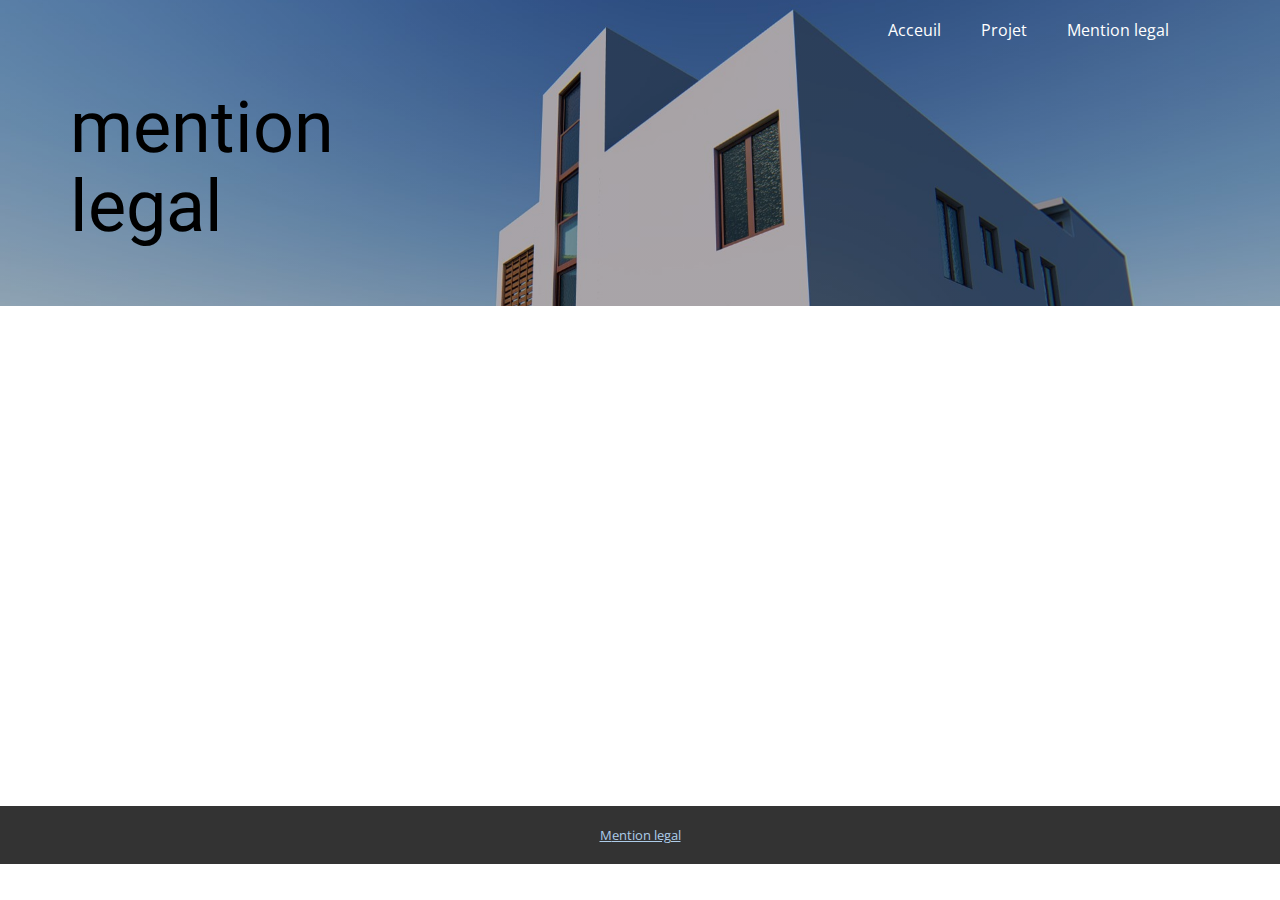
<file: Mention-legal.html>
<!DOCTYPE html>
<html style="font-size: 16px;">
  <head>
    <meta name="viewport" content="width=device-width, initial-scale=1.0">
    <meta charset="utf-8">
    <meta name="keywords" content="Architecture and Constructions, About us, What to learn more?, Latest posts, Empire State Building, Special In Studio">
    <meta name="description" content="">
    <meta name="page_type" content="np-template-header-footer-from-plugin">
    <title>Mention legal</title>
    <link rel="stylesheet" href="nicepage.css" media="screen">
<link rel="stylesheet" href="Mention-legal.css" media="screen">
    <script class="u-script" type="text/javascript" src="jquery.js" defer=""></script>
    <script class="u-script" type="text/javascript" src="nicepage.js" defer=""></script>
    <meta name="generator" content="Nicepage 3.2.5, nicepage.com">
    <link id="u-theme-google-font" rel="stylesheet" href="https://fonts.googleapis.com/css?family=Roboto:100,100i,300,300i,400,400i,500,500i,700,700i,900,900i|Open+Sans:300,300i,400,400i,600,600i,700,700i,800,800i">
    
    
    
    
    <script type="application/ld+json">{
		"@context": "http://schema.org",
		"@type": "Organization",
		"name": "",
		"url": "index.html"
}</script>
    <meta property="og:title" content="Mention legal">
    <meta property="og:type" content="website">
    <meta name="theme-color" content="#478ac9">
    <link rel="canonical" href="index.html">
    <meta property="og:url" content="index.html">
  </head>
  <body class="u-body"> 
    <section class="u-align-left u-clearfix u-image u-shading u-section-1" id="sec-baf7" data-image-width="1920" data-image-height="1080">
      <div class="u-clearfix u-sheet u-valign-middle-xs u-sheet-1">
        <nav class="u-menu u-menu-dropdown u-offcanvas u-menu-1">
          <div class="menu-collapse">
            <a class="u-button-style u-nav-link" href="#">
              <svg><use xmlns:xlink="http://www.w3.org/1999/xlink" xlink:href="#menu-hamburger"></use></svg>
              <svg version="1.1" xmlns="http://www.w3.org/2000/svg" xmlns:xlink="http://www.w3.org/1999/xlink"><defs><symbol id="menu-hamburger" viewBox="0 0 16 16" style="width: 16px; height: 16px;"><rect y="1" width="16" height="2"></rect><rect y="7" width="16" height="2"></rect><rect y="13" width="16" height="2"></rect>
</symbol>
</defs></svg>
            </a>
          </div>
          <div class="u-nav-container">
            <ul class="u-nav u-unstyled"><li class="u-nav-item"><a class="u-button-style u-nav-link" href="index.html">Acceuil</a>
</li><li class="u-nav-item"><a class="u-button-style u-nav-link" href="Pojet.html">Projet</a>
</li><li class="u-nav-item"><a class="u-button-style u-nav-link" href="Mention-legal.html">Mention legal</a>
</li></ul>
          </div>
          <div class="u-nav-container-collapse">
            <div class="u-black u-container-style u-inner-container-layout u-opacity u-opacity-95 u-sidenav">
              <div class="u-sidenav-overflow">
                <div class="u-menu-close"></div>
                <ul class="u-align-center u-nav u-popupmenu-items u-unstyled u-nav-2"><li class="u-nav-item"><a class="u-button-style u-nav-link" href="index.html">Acceuil</a>
</li><li class="u-nav-item"><a class="u-button-style u-nav-link" href="Pojet.html">Projet</a>
</li><li class="u-nav-item"><a class="u-button-style u-nav-link" href="Mention-legal.html">Mention legal</a>
</li></ul>
              </div>
            </div>
            <div class="u-black u-menu-overlay u-opacity u-opacity-70"></div>
          </div>
        </nav>
        <h1 class="u-heading-font u-text u-title u-text-1">
          <span class="u-text-black" style="">mention legal</span>
          <span class="u-text-body-color">
            <span class="u-text-black"></span>
          </span>
        </h1>
      </div>
    </section>
    <section class="u-clearfix u-section-2" id="sec-e542">
      <div class="u-clearfix u-sheet u-sheet-1"></div>
    </section>
    
    
    
    
    <section class="u-backlink u-clearfix u-grey-80">
      <a class="u-link" href="../IT-BUILDINGS-BTP/Mention-legal.html" target="_blank">
        <span>Mention legal</span>
      </a>
    </section>
  </body>
</html>
</file>
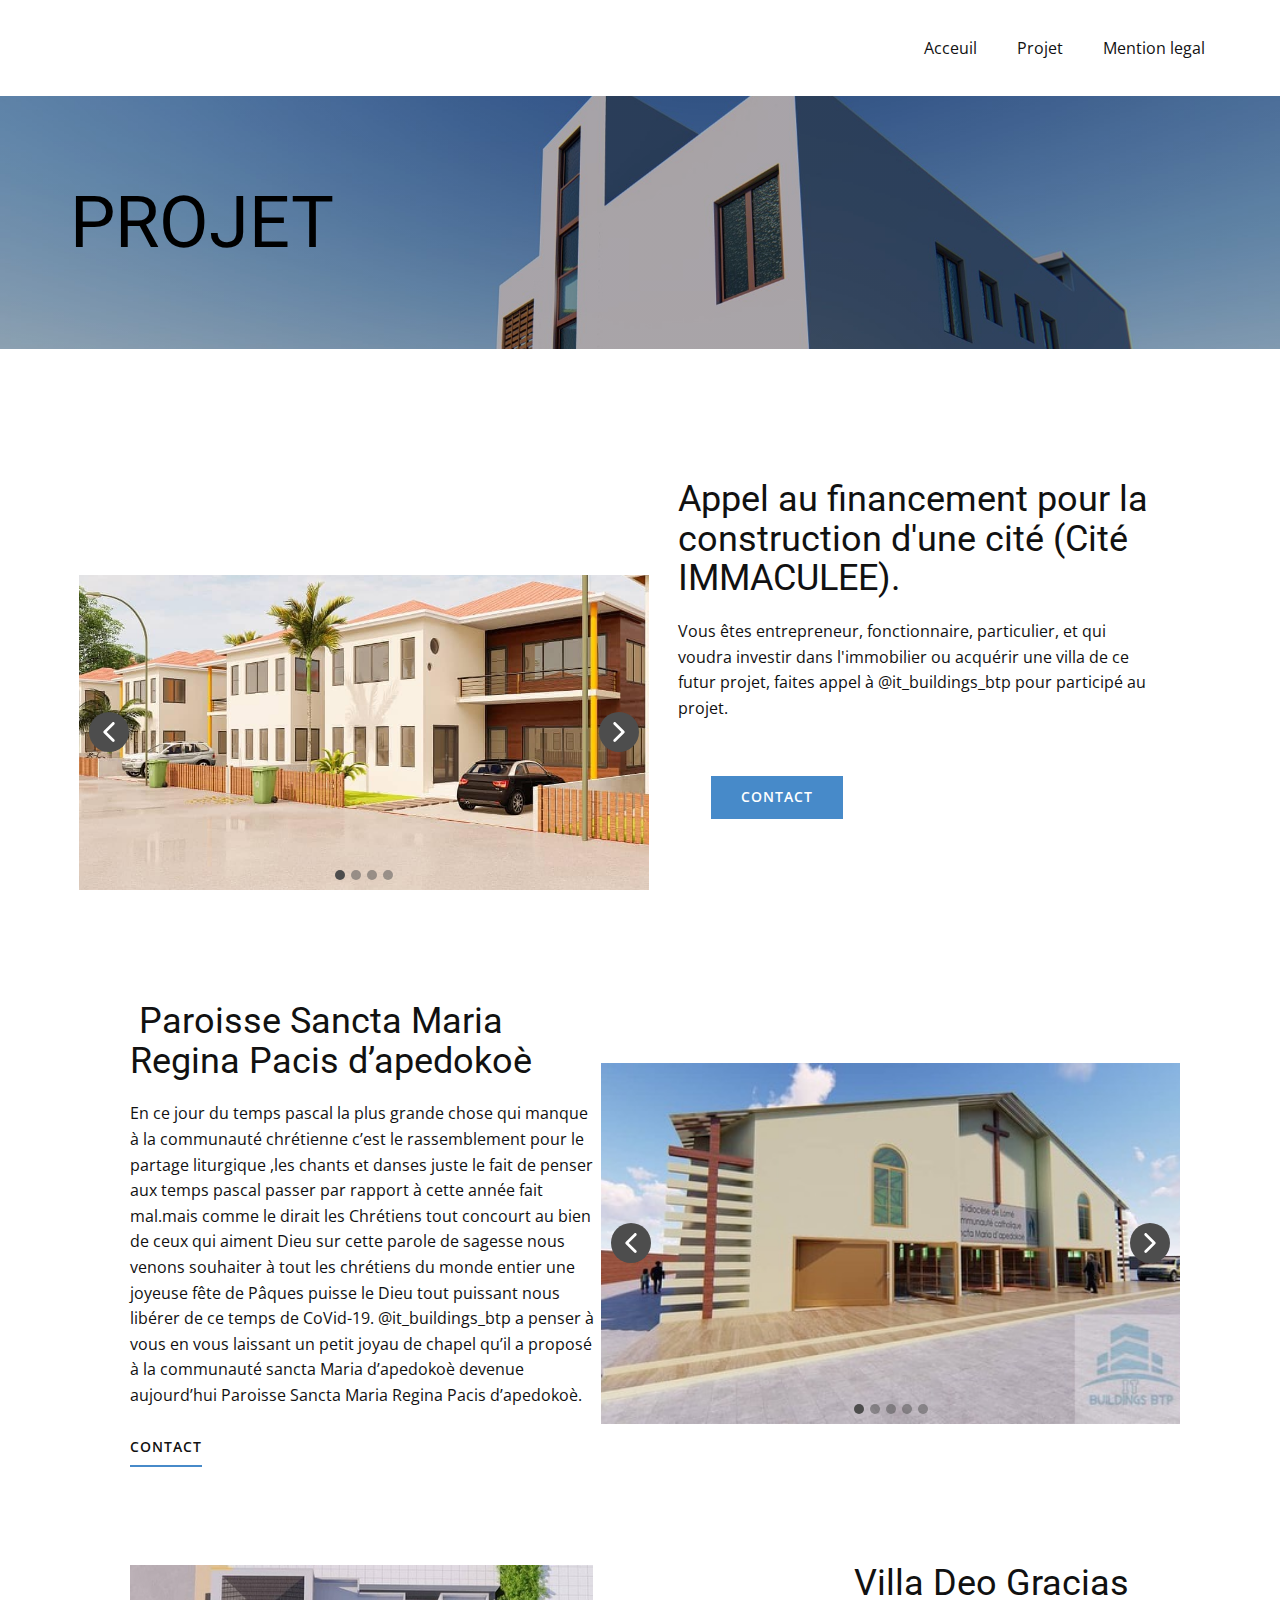
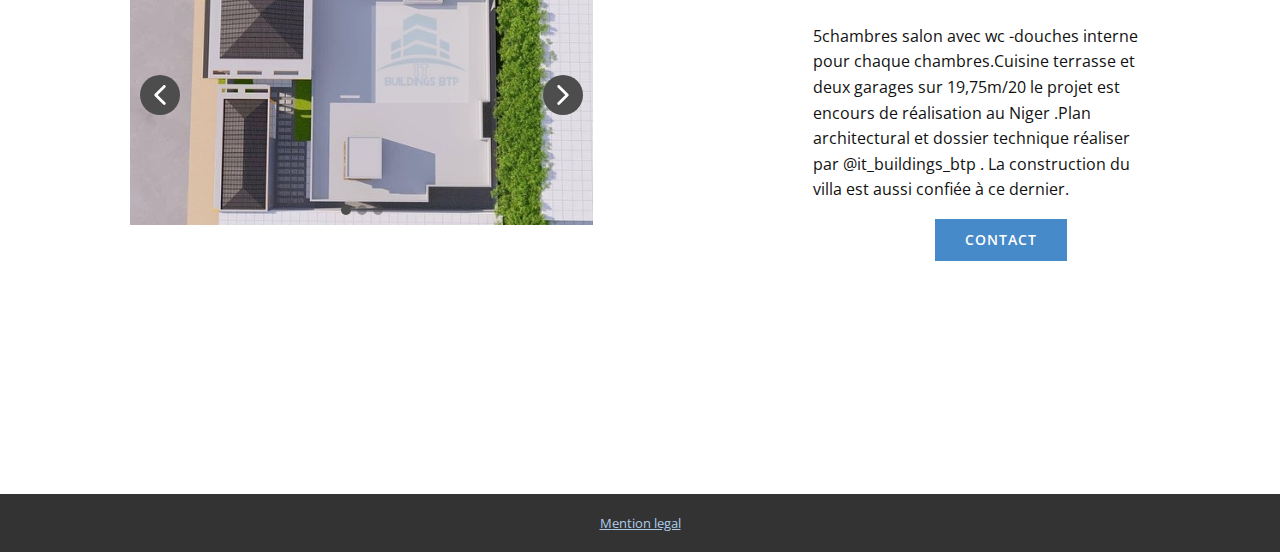
<file: Pojet.html>
<!DOCTYPE html>
<html style="font-size: 16px;">
  <head>
    <meta name="viewport" content="width=device-width, initial-scale=1.0">
    <meta charset="utf-8">
    <meta name="keywords" content="Architecture and Constructions, About us, What to learn more?, Latest posts, Empire State Building, Special In Studio">
    <meta name="description" content="">
    <meta name="page_type" content="np-template-header-footer-from-plugin">
    <title>Pojet</title>
    <link rel="stylesheet" href="nicepage.css" media="screen">
<link rel="stylesheet" href="Pojet.css" media="screen">
    <script class="u-script" type="text/javascript" src="jquery.js" defer=""></script>
    <script class="u-script" type="text/javascript" src="nicepage.js" defer=""></script>
    <meta name="generator" content="Nicepage 3.2.5, nicepage.com">
    
    
    
    
    
    
    
    
    
    
    
    
    
    
    
    
    
    <link id="u-theme-google-font" rel="stylesheet" href="https://fonts.googleapis.com/css?family=Roboto:100,100i,300,300i,400,400i,500,500i,700,700i,900,900i|Open+Sans:300,300i,400,400i,600,600i,700,700i,800,800i">
    
    
    
    
    
    <script type="application/ld+json">{
		"@context": "http://schema.org",
		"@type": "Organization",
		"name": "",
		"url": "index.html"
}</script>
    <meta property="og:title" content="Pojet">
    <meta property="og:type" content="website">
    <meta name="theme-color" content="#478ac9">
    <link rel="canonical" href="index.html">
    <meta property="og:url" content="index.html">
  </head>
  <body class="u-body"><header class="u-clearfix u-header u-header" id="sec-f660"><div class="u-clearfix u-sheet u-sheet-1">
        <nav class="u-menu u-menu-dropdown u-offcanvas u-menu-1">
          <div class="menu-collapse" style="font-size: 1rem; letter-spacing: 0px;">
            <a class="u-button-style u-custom-left-right-menu-spacing u-custom-padding-bottom u-custom-top-bottom-menu-spacing u-nav-link u-text-active-palette-1-base u-text-hover-palette-2-base" href="#">
              <svg><use xmlns:xlink="http://www.w3.org/1999/xlink" xlink:href="#menu-hamburger"></use></svg>
              <svg version="1.1" xmlns="http://www.w3.org/2000/svg" xmlns:xlink="http://www.w3.org/1999/xlink"><defs><symbol id="menu-hamburger" viewBox="0 0 16 16" style="width: 16px; height: 16px;"><rect y="1" width="16" height="2"></rect><rect y="7" width="16" height="2"></rect><rect y="13" width="16" height="2"></rect>
</symbol>
</defs></svg>
            </a>
          </div>
          <div class="u-nav-container">
            <ul class="u-nav u-unstyled u-nav-1"><li class="u-nav-item"><a class="u-button-style u-nav-link u-text-active-palette-1-base u-text-hover-palette-2-base" href="index.html" style="padding: 10px 20px;">Acceuil</a>
</li><li class="u-nav-item"><a class="u-button-style u-nav-link u-text-active-palette-1-base u-text-hover-palette-2-base" href="Pojet.html" style="padding: 10px 20px;">Projet</a>
</li><li class="u-nav-item"><a class="u-button-style u-nav-link u-text-active-palette-1-base u-text-hover-palette-2-base" href="Mention-legal.html" style="padding: 10px 20px;">Mention legal</a>
</li></ul>
          </div>
          <div class="u-nav-container-collapse">
            <div class="u-black u-container-style u-inner-container-layout u-opacity u-opacity-95 u-sidenav">
              <div class="u-sidenav-overflow">
                <div class="u-menu-close"></div>
                <ul class="u-align-center u-nav u-popupmenu-items u-unstyled u-nav-2"><li class="u-nav-item"><a class="u-button-style u-nav-link" href="index.html">Acceuil</a>
</li><li class="u-nav-item"><a class="u-button-style u-nav-link" href="Pojet.html">Projet</a>
</li><li class="u-nav-item"><a class="u-button-style u-nav-link" href="Mention-legal.html">Mention legal</a>
</li></ul>
              </div>
            </div>
            <div class="u-black u-menu-overlay u-opacity u-opacity-70"></div>
          </div>
        </nav>
        <nav class="u-menu u-menu-dropdown u-offcanvas u-menu-2">
          <div class="menu-collapse">
            <a class="u-button-style u-nav-link" href="#">
              <svg><use xmlns:xlink="http://www.w3.org/1999/xlink" xlink:href="#menu-hamburger"></use></svg>
              <svg version="1.1" xmlns="http://www.w3.org/2000/svg" xmlns:xlink="http://www.w3.org/1999/xlink"><defs><symbol id="menu-hamburger" viewBox="0 0 16 16" style="width: 16px; height: 16px;"><rect y="1" width="16" height="2"></rect><rect y="7" width="16" height="2"></rect><rect y="13" width="16" height="2"></rect>
</symbol>
</defs></svg>
            </a>
          </div>
          <div class="u-custom-menu u-nav-container">
            <ul class="u-nav u-unstyled"><li class="u-nav-item"><a class="u-button-style u-nav-link" href="index.html">Acceuil</a>
</li><li class="u-nav-item"><a class="u-button-style u-nav-link" href="Pojet.html">Projet</a>
</li><li class="u-nav-item"><a class="u-button-style u-nav-link" href="Mention-legal.html">Mention legal</a>
</li></ul>
          </div>
          <div class="u-custom-menu u-nav-container-collapse">
            <div class="u-black u-container-style u-inner-container-layout u-opacity u-opacity-95 u-sidenav">
              <div class="u-sidenav-overflow">
                <div class="u-menu-close"></div>
                <ul class="u-align-center u-nav u-popupmenu-items u-unstyled u-nav-4"><li class="u-nav-item"><a class="u-button-style u-nav-link" href="index.html">Acceuil</a>
</li><li class="u-nav-item"><a class="u-button-style u-nav-link" href="Pojet.html">Pojet</a>
</li><li class="u-nav-item"><a class="u-button-style u-nav-link" href="Mention-legal.html">Mention legal</a>
</li></ul>
              </div>
            </div>
            <div class="u-black u-menu-overlay u-opacity u-opacity-70"></div>
          </div>
        </nav>
      </div></header> 
    <section class="u-align-left u-clearfix u-image u-shading u-section-1" id="sec-baf7" data-image-width="1920" data-image-height="1080">
      <div class="u-clearfix u-sheet u-sheet-1">
        <h1 class="u-heading-font u-text u-text-black u-title u-text-1">Pro​jet<span style="font-weight: 700;"></span>
        </h1>
      </div>
    </section>
    <section class="u-clearfix u-section-2" id="sec-b35a">
      <div class="u-clearfix u-sheet u-sheet-1">
        <div class="u-clearfix u-expanded-width u-gutter-10 u-layout-wrap u-layout-wrap-1">
          <div class="u-layout">
            <div class="u-layout-col">
              <div class="u-size-30">
                <div class="u-layout-row">
                  <div class="u-align-left u-container-style u-layout-cell u-right-cell u-size-60 u-layout-cell-1">
                    <div class="u-container-layout u-container-layout-1">
                      <h2 class="u-text u-text-1">Appel au financement pour la construction d'une cité (Cité IMMACULEE).</h2>
                      <p class="u-text u-text-2">Vous êtes entrepreneur, fonctionnaire, particulier, et qui voudra investir dans l'immobilier ou acquérir une villa de ce futur projet, faites appel à @it_buildings_btp pour participé au projet.</p>
                      <a href="mailto:Itbuildingssarlu@gmail.com" class="u-btn u-btn-rectangle u-button-style u-palette-1-base u-btn-1">CONTACT</a>
                      <div class="u-carousel u-gallery u-layout-carousel u-lightbox u-no-transition u-show-text-none u-gallery-1" data-interval="5000" data-u-ride="carousel" id="carousel-c442">
                        <ol class="u-absolute-hcenter u-carousel-indicators u-carousel-indicators-1">
                          <li data-u-target="#carousel-c442" data-u-slide-to="0" class="u-active u-grey-70 u-shape-circle" style="width: 10px; height: 10px;"></li>
                          <li data-u-target="#carousel-c442" data-u-slide-to="1" class="u-grey-70 u-shape-circle" style="width: 10px; height: 10px;"></li>
                          <li data-u-target="#carousel-c442" data-u-slide-to="2" class="u-grey-70 u-shape-circle" style="width: 10px; height: 10px;"></li>
                          <li data-u-target="#carousel-c442" data-u-slide-to="3" class="u-grey-70 u-shape-circle" style="width: 10px; height: 10px;"></li>
                        </ol>
                        <div class="u-carousel-inner u-gallery-inner" role="listbox">
                          <div class="u-active u-carousel-item u-gallery-item">
                            <div class="u-back-slide">
                              <img class="u-back-image u-expanded" src="images/132571699_2821386168184632_6865596403570576364_n.jpg">
                            </div>
                            <div class="u-over-slide u-over-slide-1">
                              <h3 class="u-gallery-heading">Sample Title</h3>
                              <p class="u-gallery-text">Sample Text</p>
                            </div>
                          </div>
                          <div class="u-carousel-item u-gallery-item">
                            <div class="u-back-slide">
                              <img class="u-back-image u-expanded" src="images/132299998_2821386164851299_5765202995045680597_n.jpg">
                            </div>
                            <div class="u-over-slide u-over-slide-2">
                              <h3 class="u-gallery-heading">Sample Title</h3>
                              <p class="u-gallery-text">Sample Text</p>
                            </div>
                          </div>
                          <div class="u-carousel-item u-gallery-item" data-image-width="960" data-image-height="539">
                            <div class="u-back-slide">
                              <img class="u-back-image u-expanded" src="images/132003317_2821386174851298_6662639563654696476_n.jpg">
                            </div>
                            <div class="u-over-slide u-over-slide-3">
                              <h3 class="u-gallery-heading"></h3>
                              <p class="u-gallery-text"></p>
                            </div>
                          </div>
                          <div class="u-carousel-item u-gallery-item" data-image-width="960" data-image-height="539">
                            <div class="u-back-slide">
                              <img class="u-back-image u-expanded" src="images/131988024_2821386171517965_4279011216724947703_n.jpg">
                            </div>
                            <div class="u-over-slide u-over-slide-4">
                              <h3 class="u-gallery-heading"></h3>
                              <p class="u-gallery-text"></p>
                            </div>
                          </div>
                          <div class="u-carousel-item u-gallery-item" data-image-width="960" data-image-height="539">
                            <div class="u-back-slide">
                              <img class="u-back-image u-expanded" src="images/default-image.jpg">
                            </div>
                            <div class="u-over-slide u-over-slide-5">
                              <h3 class="u-gallery-heading"></h3>
                              <p class="u-gallery-text"></p>
                            </div>
                          </div>
                          <div class="u-carousel-item u-gallery-item" data-image-width="960" data-image-height="539">
                            <div class="u-back-slide">
                              <img class="u-back-image u-expanded" src="images/default-image.jpg">
                            </div>
                            <div class="u-over-slide u-over-slide-6">
                              <h3 class="u-gallery-heading"></h3>
                              <p class="u-gallery-text"></p>
                            </div>
                          </div>
                          <div class="u-carousel-item u-gallery-item" data-image-width="960" data-image-height="539">
                            <div class="u-back-slide">
                              <img class="u-back-image u-expanded" src="images/default-image.jpg">
                            </div>
                            <div class="u-over-slide u-over-slide-7">
                              <h3 class="u-gallery-heading"></h3>
                              <p class="u-gallery-text"></p>
                            </div>
                          </div>
                          <div class="u-carousel-item u-gallery-item" data-image-width="960" data-image-height="539">
                            <div class="u-back-slide">
                              <img class="u-back-image u-expanded" src="images/default-image.jpg">
                            </div>
                            <div class="u-over-slide u-over-slide-8">
                              <h3 class="u-gallery-heading"></h3>
                              <p class="u-gallery-text"></p>
                            </div>
                          </div>
                          <div class="u-carousel-item u-gallery-item" data-image-width="960" data-image-height="539">
                            <div class="u-back-slide">
                              <img class="u-back-image u-expanded" src="images/default-image.jpg">
                            </div>
                            <div class="u-over-slide u-over-slide-9">
                              <h3 class="u-gallery-heading"></h3>
                              <p class="u-gallery-text"></p>
                            </div>
                          </div>
                        </div>
                        <a class="u-absolute-vcenter u-carousel-control u-carousel-control-prev u-grey-70 u-icon-circle u-opacity u-opacity-70 u-spacing-10 u-text-white u-carousel-control-1" href="#carousel-c442" role="button" data-u-slide="prev">
                          <span aria-hidden="true">
                            <svg viewBox="0 0 451.847 451.847"><path d="M97.141,225.92c0-8.095,3.091-16.192,9.259-22.366L300.689,9.27c12.359-12.359,32.397-12.359,44.751,0
c12.354,12.354,12.354,32.388,0,44.748L173.525,225.92l171.903,171.909c12.354,12.354,12.354,32.391,0,44.744
c-12.354,12.365-32.386,12.365-44.745,0l-194.29-194.281C100.226,242.115,97.141,234.018,97.141,225.92z"></path></svg>
                          </span>
                          <span class="sr-only">
                            <svg viewBox="0 0 451.847 451.847"><path d="M97.141,225.92c0-8.095,3.091-16.192,9.259-22.366L300.689,9.27c12.359-12.359,32.397-12.359,44.751,0
c12.354,12.354,12.354,32.388,0,44.748L173.525,225.92l171.903,171.909c12.354,12.354,12.354,32.391,0,44.744
c-12.354,12.365-32.386,12.365-44.745,0l-194.29-194.281C100.226,242.115,97.141,234.018,97.141,225.92z"></path></svg>
                          </span>
                        </a>
                        <a class="u-absolute-vcenter u-carousel-control u-carousel-control-next u-grey-70 u-icon-circle u-opacity u-opacity-70 u-spacing-10 u-text-white u-carousel-control-2" href="#carousel-c442" role="button" data-u-slide="next">
                          <span aria-hidden="true">
                            <svg viewBox="0 0 451.846 451.847"><path d="M345.441,248.292L151.154,442.573c-12.359,12.365-32.397,12.365-44.75,0c-12.354-12.354-12.354-32.391,0-44.744
L278.318,225.92L106.409,54.017c-12.354-12.359-12.354-32.394,0-44.748c12.354-12.359,32.391-12.359,44.75,0l194.287,194.284
c6.177,6.18,9.262,14.271,9.262,22.366C354.708,234.018,351.617,242.115,345.441,248.292z"></path></svg>
                          </span>
                          <span class="sr-only">
                            <svg viewBox="0 0 451.846 451.847"><path d="M345.441,248.292L151.154,442.573c-12.359,12.365-32.397,12.365-44.75,0c-12.354-12.354-12.354-32.391,0-44.744
L278.318,225.92L106.409,54.017c-12.354-12.359-12.354-32.394,0-44.748c12.354-12.359,32.391-12.359,44.75,0l194.287,194.284
c6.177,6.18,9.262,14.271,9.262,22.366C354.708,234.018,351.617,242.115,345.441,248.292z"></path></svg>
                          </span>
                        </a>
                      </div>
                    </div>
                  </div>
                </div>
              </div>
              <div class="u-size-30">
                <div class="u-layout-row">
                  <div class="u-align-left u-container-style u-layout-cell u-left-cell u-size-60 u-layout-cell-2">
                    <div class="u-container-layout u-container-layout-2">
                      <h2 class="u-text u-text-3">&nbsp;Paroisse Sancta Maria Regina Pacis d’apedokoè</h2>
                      <p class="u-text u-text-4">En ce jour du temps pascal la plus grande chose qui manque à la communauté chrétienne c’est le rassemblement pour le partage liturgique ,les chants et danses juste le fait de penser aux temps pascal passer par rapport à cette année fait mal.mais comme le dirait les Chrétiens tout concourt au bien de ceux qui aiment Dieu sur cette parole de sagesse nous venons souhaiter à tout les chrétiens du monde entier une joyeuse fête de Pâques puisse le Dieu tout puissant nous libérer de ce temps de CoVid-19.  @it_buildings_btp a penser à vous en vous laissant un petit joyau de chapel qu’il a proposé à la communauté sancta Maria d’apedokoè devenue aujourd’hui Paroisse Sancta Maria Regina Pacis d’apedokoè.&nbsp;</p>
                      <div class="u-carousel u-gallery u-layout-carousel u-lightbox u-no-transition u-show-text-none u-gallery-2" data-interval="5000" data-u-ride="carousel" id="carousel-999a">
                        <ol class="u-absolute-hcenter u-carousel-indicators u-carousel-indicators-2">
                          <li data-u-target="#carousel-999a" data-u-slide-to="0" class="u-active u-grey-70 u-shape-circle" style="width: 10px; height: 10px;"></li>
                          <li data-u-target="#carousel-999a" data-u-slide-to="1" class="u-grey-70 u-shape-circle" style="width: 10px; height: 10px;"></li>
                          <li data-u-target="#carousel-999a" data-u-slide-to="2" class="u-grey-70 u-shape-circle" style="width: 10px; height: 10px;"></li>
                          <li data-u-target="#carousel-999a" data-u-slide-to="3" class="u-grey-70 u-shape-circle" style="width: 10px; height: 10px;"></li>
                          <li data-u-target="#carousel-999a" data-u-slide-to="4" class="u-grey-70 u-shape-circle" style="width: 10px; height: 10px;"></li>
                        </ol>
                        <div class="u-carousel-inner u-gallery-inner" role="listbox">
                          <div class="u-active u-carousel-item u-gallery-item">
                            <div class="u-back-slide">
                              <img class="u-back-image u-expanded" src="images/93595384_2597101857279732_2412891645977559040_n.jpg">
                            </div>
                            <div class="u-over-slide u-over-slide-10">
                              <h3 class="u-gallery-heading">Sample Title</h3>
                              <p class="u-gallery-text">Sample Text</p>
                            </div>
                          </div>
                          <div class="u-carousel-item u-gallery-item">
                            <div class="u-back-slide">
                              <img class="u-back-image u-expanded" src="images/93277496_2597101810613070_5850750363535147008_n.jpg">
                            </div>
                            <div class="u-over-slide u-over-slide-11">
                              <h3 class="u-gallery-heading">Sample Title</h3>
                              <p class="u-gallery-text">Sample Text</p>
                            </div>
                          </div>
                          <div class="u-carousel-item u-gallery-item" data-image-width="540" data-image-height="303">
                            <div class="u-back-slide">
                              <img class="u-back-image u-expanded" src="images/93173486_2597101893946395_3639989194291412992_n.jpg">
                            </div>
                            <div class="u-over-slide u-over-slide-12">
                              <h3 class="u-gallery-heading"></h3>
                              <p class="u-gallery-text"></p>
                            </div>
                          </div>
                          <div class="u-carousel-item u-gallery-item" data-image-width="540" data-image-height="303">
                            <div class="u-back-slide">
                              <img class="u-back-image u-expanded" src="images/93029587_2597101967279721_2007597456522477568_n.jpg">
                            </div>
                            <div class="u-over-slide u-over-slide-13">
                              <h3 class="u-gallery-heading"></h3>
                              <p class="u-gallery-text"></p>
                            </div>
                          </div>
                          <div class="u-carousel-item u-gallery-item" data-image-width="540" data-image-height="303">
                            <div class="u-back-slide">
                              <img class="u-back-image u-expanded" src="images/92548905_2597101923946392_4215312214053093376_n.jpg">
                            </div>
                            <div class="u-over-slide u-over-slide-14">
                              <h3 class="u-gallery-heading"></h3>
                              <p class="u-gallery-text"></p>
                            </div>
                          </div>
                        </div>
                        <a class="u-absolute-vcenter u-carousel-control u-carousel-control-prev u-grey-70 u-icon-circle u-opacity u-opacity-70 u-spacing-10 u-text-white u-carousel-control-3" href="#carousel-999a" role="button" data-u-slide="prev">
                          <span aria-hidden="true">
                            <svg viewBox="0 0 451.847 451.847"><path d="M97.141,225.92c0-8.095,3.091-16.192,9.259-22.366L300.689,9.27c12.359-12.359,32.397-12.359,44.751,0
c12.354,12.354,12.354,32.388,0,44.748L173.525,225.92l171.903,171.909c12.354,12.354,12.354,32.391,0,44.744
c-12.354,12.365-32.386,12.365-44.745,0l-194.29-194.281C100.226,242.115,97.141,234.018,97.141,225.92z"></path></svg>
                          </span>
                          <span class="sr-only">
                            <svg viewBox="0 0 451.847 451.847"><path d="M97.141,225.92c0-8.095,3.091-16.192,9.259-22.366L300.689,9.27c12.359-12.359,32.397-12.359,44.751,0
c12.354,12.354,12.354,32.388,0,44.748L173.525,225.92l171.903,171.909c12.354,12.354,12.354,32.391,0,44.744
c-12.354,12.365-32.386,12.365-44.745,0l-194.29-194.281C100.226,242.115,97.141,234.018,97.141,225.92z"></path></svg>
                          </span>
                        </a>
                        <a class="u-absolute-vcenter u-carousel-control u-carousel-control-next u-grey-70 u-icon-circle u-opacity u-opacity-70 u-spacing-10 u-text-white u-carousel-control-4" href="#carousel-999a" role="button" data-u-slide="next">
                          <span aria-hidden="true">
                            <svg viewBox="0 0 451.846 451.847"><path d="M345.441,248.292L151.154,442.573c-12.359,12.365-32.397,12.365-44.75,0c-12.354-12.354-12.354-32.391,0-44.744
L278.318,225.92L106.409,54.017c-12.354-12.359-12.354-32.394,0-44.748c12.354-12.359,32.391-12.359,44.75,0l194.287,194.284
c6.177,6.18,9.262,14.271,9.262,22.366C354.708,234.018,351.617,242.115,345.441,248.292z"></path></svg>
                          </span>
                          <span class="sr-only">
                            <svg viewBox="0 0 451.846 451.847"><path d="M345.441,248.292L151.154,442.573c-12.359,12.365-32.397,12.365-44.75,0c-12.354-12.354-12.354-32.391,0-44.744
L278.318,225.92L106.409,54.017c-12.354-12.359-12.354-32.394,0-44.748c12.354-12.359,32.391-12.359,44.75,0l194.287,194.284
c6.177,6.18,9.262,14.271,9.262,22.366C354.708,234.018,351.617,242.115,345.441,248.292z"></path></svg>
                          </span>
                        </a>
                      </div>
                      <a href="" class="u-border-2 u-border-palette-1-base u-btn u-btn-rectangle u-button-style u-none u-text-body-color u-btn-2">contact</a>
                    </div>
                  </div>
                </div>
              </div>
            </div>
          </div>
        </div>
      </div>
    </section>
    <section class="u-clearfix u-section-3" id="sec-a1d0">
      <div class="u-clearfix u-sheet u-sheet-1">
        <div class="u-clearfix u-expanded-width u-gutter-10 u-layout-wrap u-layout-wrap-1">
          <div class="u-layout">
            <div class="u-layout-col">
              <div class="u-size-60">
                <div class="u-layout-row">
                  <div class="u-align-left u-container-style u-layout-cell u-right-cell u-size-60 u-layout-cell-1">
                    <div class="u-container-layout u-valign-top-lg u-container-layout-1">
                      <h2 class="u-text u-text-1">Villa Deo Gracias</h2>
                      <p class="u-text u-text-2">5chambres salon avec wc -douches interne pour chaque chambres.Cuisine terrasse et deux garages sur 19,75m/20  le projet est encours de réalisation au Niger .Plan architectural et dossier technique réaliser par @it_buildings_btp . La construction du villa est aussi confiée à ce dernier.</p>
                      <div class="u-carousel u-gallery u-layout-carousel u-lightbox u-no-transition u-show-text-none u-gallery-1" data-interval="5000" data-u-ride="carousel" id="carousel-c8c9">
                        <ol class="u-absolute-hcenter u-carousel-indicators u-carousel-indicators-1">
                          <li data-u-target="#carousel-c8c9" data-u-slide-to="0" class="u-active u-grey-70 u-shape-circle" style="width: 10px; height: 10px;"></li>
                          <li data-u-target="#carousel-c8c9" data-u-slide-to="1" class="u-grey-70 u-shape-circle" style="width: 10px; height: 10px;"></li>
                          <li data-u-target="#carousel-c8c9" data-u-slide-to="2" class="u-grey-70 u-shape-circle" style="width: 10px; height: 10px;"></li>
                        </ol>
                        <div class="u-carousel-inner u-gallery-inner" role="listbox">
                          <div class="u-active u-carousel-item u-gallery-item">
                            <div class="u-back-slide">
                              <img class="u-back-image u-expanded" src="images/92387663_2593718474284737_6784050991793700864_n.jpg">
                            </div>
                            <div class="u-over-slide u-over-slide-1">
                              <h3 class="u-gallery-heading">Sample Title</h3>
                              <p class="u-gallery-text">Sample Text</p>
                            </div>
                          </div>
                          <div class="u-carousel-item u-gallery-item">
                            <div class="u-back-slide">
                              <img class="u-back-image u-expanded" src="images/92339597_2593718410951410_6226777245675945984_n.jpg">
                            </div>
                            <div class="u-over-slide u-over-slide-2">
                              <h3 class="u-gallery-heading">Sample Title</h3>
                              <p class="u-gallery-text">Sample Text</p>
                            </div>
                          </div>
                          <div class="u-carousel-item u-gallery-item" data-image-width="540" data-image-height="303">
                            <div class="u-back-slide">
                              <img class="u-back-image u-expanded" src="images/91502606_2593718444284740_3193990229677572096_n.jpg">
                            </div>
                            <div class="u-over-slide u-over-slide-3">
                              <h3 class="u-gallery-heading"></h3>
                              <p class="u-gallery-text"></p>
                            </div>
                          </div>
                        </div>
                        <a class="u-absolute-vcenter u-carousel-control u-carousel-control-prev u-grey-70 u-icon-circle u-opacity u-opacity-70 u-spacing-10 u-text-white u-carousel-control-1" href="#carousel-c8c9" role="button" data-u-slide="prev">
                          <span aria-hidden="true">
                            <svg viewBox="0 0 451.847 451.847"><path d="M97.141,225.92c0-8.095,3.091-16.192,9.259-22.366L300.689,9.27c12.359-12.359,32.397-12.359,44.751,0
c12.354,12.354,12.354,32.388,0,44.748L173.525,225.92l171.903,171.909c12.354,12.354,12.354,32.391,0,44.744
c-12.354,12.365-32.386,12.365-44.745,0l-194.29-194.281C100.226,242.115,97.141,234.018,97.141,225.92z"></path></svg>
                          </span>
                          <span class="sr-only">
                            <svg viewBox="0 0 451.847 451.847"><path d="M97.141,225.92c0-8.095,3.091-16.192,9.259-22.366L300.689,9.27c12.359-12.359,32.397-12.359,44.751,0
c12.354,12.354,12.354,32.388,0,44.748L173.525,225.92l171.903,171.909c12.354,12.354,12.354,32.391,0,44.744
c-12.354,12.365-32.386,12.365-44.745,0l-194.29-194.281C100.226,242.115,97.141,234.018,97.141,225.92z"></path></svg>
                          </span>
                        </a>
                        <a class="u-absolute-vcenter u-carousel-control u-carousel-control-next u-grey-70 u-icon-circle u-opacity u-opacity-70 u-spacing-10 u-text-white u-carousel-control-2" href="#carousel-c8c9" role="button" data-u-slide="next">
                          <span aria-hidden="true">
                            <svg viewBox="0 0 451.846 451.847"><path d="M345.441,248.292L151.154,442.573c-12.359,12.365-32.397,12.365-44.75,0c-12.354-12.354-12.354-32.391,0-44.744
L278.318,225.92L106.409,54.017c-12.354-12.359-12.354-32.394,0-44.748c12.354-12.359,32.391-12.359,44.75,0l194.287,194.284
c6.177,6.18,9.262,14.271,9.262,22.366C354.708,234.018,351.617,242.115,345.441,248.292z"></path></svg>
                          </span>
                          <span class="sr-only">
                            <svg viewBox="0 0 451.846 451.847"><path d="M345.441,248.292L151.154,442.573c-12.359,12.365-32.397,12.365-44.75,0c-12.354-12.354-12.354-32.391,0-44.744
L278.318,225.92L106.409,54.017c-12.354-12.359-12.354-32.394,0-44.748c12.354-12.359,32.391-12.359,44.75,0l194.287,194.284
c6.177,6.18,9.262,14.271,9.262,22.366C354.708,234.018,351.617,242.115,345.441,248.292z"></path></svg>
                          </span>
                        </a>
                      </div>
                      <a href="mailto:Itbuildingssarlu@gmail.com" class="u-btn u-btn-rectangle u-button-style u-palette-1-base u-btn-1">contact</a>
                    </div>
                  </div>
                </div>
              </div>
            </div>
          </div>
        </div>
      </div>
    </section>
    
    
    
    
    <section class="u-backlink u-clearfix u-grey-80">
      <a class="u-link" href="../IT-BUILDINGS-BTP/Mention-legal.html" target="_blank">
        <span>Mention legal</span>
      </a>
    </section>
  </body>
</html>
</file>
<file: index.css>
.u-section-1 {
  background-image: linear-gradient(0deg, rgba(0,0,0,0.15), rgba(0,0,0,0.15)), url("images/61830698_2322484908074763_5957045066034839552_o.jpg");
  background-position: 50% 50%;
}

.u-section-1 .u-sheet-1 {
  min-height: 852px;
}

.u-section-1 .u-group-1 {
  width: 814px;
  min-height: 426px;
  margin: 60px auto;
}

.u-section-1 .u-container-layout-1 {
  padding-left: 0;
  padding-right: 0;
}

.u-section-1 .u-text-1 {
  text-transform: uppercase;
  font-size: 4.5rem;
  width: 483px;
  margin: 73px auto 0;
}

.u-section-1 .u-text-2 {
  font-size: 1.5rem;
  margin: 17px 20px 0;
}

.u-section-1 .u-btn-1 {
  background-image: none;
  text-transform: uppercase;
  font-weight: 700;
  font-size: 0.875rem;
  letter-spacing: 2px;
  margin: 53px auto 0;
}

@media (max-width: 1199px) {
  .u-section-1 .u-sheet-1 {
    min-height: 400px;
  }

  .u-section-1 .u-group-1 {
    width: 671px;
  }

  .u-section-1 .u-text-2 {
    position: relative;
    margin-left: 16px;
    margin-right: 16px;
  }

  .u-section-1 .u-btn-1 {
    position: relative;
  }
}

@media (max-width: 991px) {
  .u-section-1 .u-sheet-1 {
    min-height: 710px;
  }

  .u-section-1 .u-group-1 {
    width: 617px;
  }

  .u-section-1 .u-text-2 {
    margin-left: 13px;
    margin-right: 13px;
  }
}

@media (max-width: 767px) {
  .u-section-1 .u-group-1 {
    width: 562px;
    margin-left: -11px;
    margin-right: -11px;
  }

  .u-section-1 .u-text-1 {
    font-size: 3.75rem;
  }

  .u-section-1 .u-text-2 {
    margin-top: 30px;
    margin-left: 9px;
    margin-right: 9px;
  }
}

@media (max-width: 575px) {
  .u-section-1 .u-sheet-1 {
    min-height: 642px;
  }

  .u-section-1 .u-group-1 {
    min-height: 340px;
    margin-right: initial;
    margin-left: initial;
    width: auto;
  }

  .u-section-1 .u-text-1 {
    font-size: 3rem;
    width: 340px;
  }

  .u-section-1 .u-text-2 {
    font-size: 1.25rem;
    margin-top: 29px;
    margin-left: 6px;
    margin-right: 6px;
  }
}.u-section-2 .u-sheet-1 {
  min-height: 332px;
}

.u-section-2 .u-layout-wrap-1 {
  margin: -100px auto 35px 0;
}

.u-section-2 .u-layout-cell-1 {
  min-height: 380px;
  background-image: none;
}

.u-section-2 .u-container-layout-1 {
  padding-left: 0;
  padding-right: 0;
}

.u-section-2 .u-icon-1 {
  height: 64px;
  width: 64px;
  margin: 55px auto 0;
}

.u-section-2 .u-text-1 {
  margin: 20px 20px 0;
}

.u-section-2 .u-text-2 {
  font-size: 0.875rem;
  margin: 20px 20px 0;
}

.u-section-2 .u-layout-cell-2 {
  background-image: none;
  min-height: 380px;
}

.u-section-2 .u-container-layout-2 {
  padding-left: 0;
  padding-right: 0;
}

.u-section-2 .u-icon-2 {
  height: 64px;
  width: 64px;
  margin: 55px auto 0;
}

.u-section-2 .u-text-3 {
  margin: 20px 20px 0;
}

.u-section-2 .u-text-4 {
  font-size: 0.875rem;
  margin: 20px 20px 0;
}

.u-section-2 .u-layout-cell-3 {
  background-image: none;
  min-height: 380px;
}

.u-section-2 .u-container-layout-3 {
  padding-left: 0;
  padding-right: 0;
}

.u-section-2 .u-icon-3 {
  height: 64px;
  width: 64px;
  margin: 66px auto 0;
}

.u-section-2 .u-text-5 {
  margin: 20px 20px 0;
}

.u-section-2 .u-text-6 {
  font-size: 0.875rem;
  margin: 20px 20px 0;
}

@media (max-width: 1199px) {
  .u-section-2 .u-layout-wrap-1 {
    margin-right: initial;
    margin-left: initial;
  }

  .u-section-2 .u-icon-1 {
    margin-top: 25px;
  }

  .u-section-2 .u-text-1 {
    position: relative;
    margin-left: 16px;
    margin-right: 16px;
  }

  .u-section-2 .u-text-2 {
    position: relative;
    margin-left: 16px;
    margin-right: 16px;
  }

  .u-section-2 .u-icon-2 {
    margin-top: 25px;
  }

  .u-section-2 .u-text-3 {
    position: relative;
    margin-left: 16px;
    margin-right: 16px;
  }

  .u-section-2 .u-text-4 {
    position: relative;
    margin-left: 16px;
    margin-right: 16px;
  }

  .u-section-2 .u-icon-3 {
    margin-top: 25px;
  }

  .u-section-2 .u-text-5 {
    position: relative;
    margin-left: 16px;
    margin-right: 16px;
  }

  .u-section-2 .u-text-6 {
    position: relative;
    margin-left: 16px;
    margin-right: 16px;
  }
}

@media (max-width: 991px) {
  .u-section-2 .u-layout-cell-1 {
    min-height: 100px;
  }

  .u-section-2 .u-text-1 {
    margin-left: 13px;
    margin-right: 13px;
  }

  .u-section-2 .u-text-2 {
    margin-left: 13px;
    margin-right: 13px;
  }

  .u-section-2 .u-layout-cell-2 {
    min-height: 268px;
  }

  .u-section-2 .u-text-3 {
    margin-left: 13px;
    margin-right: 13px;
  }

  .u-section-2 .u-text-4 {
    margin-left: 13px;
    margin-right: 13px;
  }

  .u-section-2 .u-layout-cell-3 {
    min-height: 100px;
  }

  .u-section-2 .u-text-5 {
    margin-left: 13px;
    margin-right: 13px;
  }

  .u-section-2 .u-text-6 {
    margin-left: 13px;
    margin-right: 13px;
  }
}

@media (max-width: 767px) {
  .u-section-2 .u-sheet-1 {
    min-height: 1055px;
  }

  .u-section-2 .u-layout-wrap-1 {
    width: 376px;
    margin: -98px auto 33px 82px;
  }

  .u-section-2 .u-layout-cell-1 {
    min-height: 210px;
  }

  .u-section-2 .u-text-1 {
    margin-left: 9px;
    margin-right: 9px;
  }

  .u-section-2 .u-text-2 {
    margin-left: 9px;
    margin-right: 9px;
  }

  .u-section-2 .u-layout-cell-2 {
    min-height: 232px;
  }

  .u-section-2 .u-text-3 {
    margin-left: 9px;
    margin-right: 9px;
  }

  .u-section-2 .u-text-4 {
    margin-left: 9px;
    margin-right: 9px;
  }

  .u-section-2 .u-layout-cell-3 {
    min-height: 232px;
  }

  .u-section-2 .u-text-5 {
    margin-left: 9px;
    margin-right: 9px;
  }

  .u-section-2 .u-text-6 {
    margin-left: 9px;
    margin-right: 9px;
  }
}

@media (max-width: 575px) {
  .u-section-2 .u-layout-wrap-1 {
    margin-top: -93px;
    margin-bottom: 28px;
    margin-right: initial;
    margin-left: initial;
    width: auto;
  }

  .u-section-2 .u-layout-cell-1 {
    min-height: 380px;
  }

  .u-section-2 .u-text-1 {
    margin-left: 6px;
    margin-right: 6px;
  }

  .u-section-2 .u-text-2 {
    margin-left: 6px;
    margin-right: 6px;
  }

  .u-section-2 .u-layout-cell-2 {
    min-height: 380px;
  }

  .u-section-2 .u-text-3 {
    margin-left: 6px;
    margin-right: 6px;
  }

  .u-section-2 .u-text-4 {
    margin-left: 6px;
    margin-right: 6px;
  }

  .u-section-2 .u-layout-cell-3 {
    min-height: 380px;
  }

  .u-section-2 .u-text-5 {
    margin-left: 6px;
    margin-right: 6px;
  }

  .u-section-2 .u-text-6 {
    margin-left: 6px;
    margin-right: 6px;
  }
}.u-section-3 .u-sheet-1 {
  min-height: 500px;
}

.u-section-3 .u-layout-wrap-1 {
  margin: 9px auto 50px 0;
}

.u-section-3 .u-layout-cell-1 {
  min-height: 456px;
}

.u-section-3 .u-text-1 {
  font-size: 3rem;
  text-transform: uppercase;
  margin: 22px 20px 0;
}

.u-section-3 .u-icon-1 {
  height: 64px;
  width: 64px;
  margin: 57px auto 0 20px;
}

.u-section-3 .u-text-2 {
  margin: -77px 20px 0 99px;
}

.u-section-3 .u-text-3 {
  font-size: 0.875rem;
  margin: 15px 20px 0 99px;
}

.u-section-3 .u-text-4 {
  font-size: 0.875rem;
  margin: 57px 20px 0 99px;
}

.u-section-3 .u-text-5 {
  margin: -86px 20px 0 99px;
}

.u-section-3 .u-icon-2 {
  height: 64px;
  width: 64px;
  margin: -25px auto 0 20px;
}

.u-section-3 .u-text-6 {
  font-size: 0.875rem;
  margin: 77px 20px 0 99px;
}

.u-section-3 .u-text-7 {
  margin: -95px 20px 0 99px;
}

.u-section-3 .u-icon-3 {
  height: 64px;
  width: 64px;
  margin: -18px auto 0 20px;
}

.u-section-3 .u-image-1 {
  background-image: url("images/93047939_2594612627528655_6908262871923163136_o.jpg");
  min-height: 453px;
  background-position: 50% 50%;
}

.u-section-3 .u-image-2 {
  background-image: url("images/67834883_2374844112838842_3900930469230804992_o.jpg");
  min-height: 453px;
  background-position: 50% 50%;
}

@media (max-width: 1199px) {
  .u-section-3 .u-sheet-1 {
    min-height: 790px;
  }

  .u-section-3 .u-layout-wrap-1 {
    margin-bottom: 60px;
    margin-right: initial;
    margin-left: initial;
  }

  .u-section-3 .u-layout-cell-1 {
    min-height: 676px;
  }

  .u-section-3 .u-text-1 {
    position: relative;
    margin-left: 16px;
    margin-right: 16px;
  }

  .u-section-3 .u-icon-1 {
    height: 53px;
    width: 53px;
    margin-left: 16px;
  }

  .u-section-3 .u-text-2 {
    margin-top: -66px;
    margin-right: 16px;
    margin-left: 82px;
  }

  .u-section-3 .u-text-3 {
    margin-right: 16px;
    margin-left: 82px;
  }

  .u-section-3 .u-text-4 {
    width: auto;
    margin-top: 73px;
    margin-right: 16px;
    margin-left: 82px;
  }

  .u-section-3 .u-text-5 {
    width: auto;
    margin-top: -131px;
    margin-right: 11px;
    margin-left: 87px;
  }

  .u-section-3 .u-icon-2 {
    height: 51px;
    width: 51px;
    margin-top: 4px;
    margin-left: 16px;
  }

  .u-section-3 .u-text-6 {
    width: auto;
    margin-top: 164px;
    margin-right: 16px;
    margin-left: 82px;
  }

  .u-section-3 .u-text-7 {
    width: auto;
    margin-top: -167px;
    margin-right: 24px;
    margin-left: 74px;
  }

  .u-section-3 .u-icon-3 {
    height: 50px;
    width: 50px;
    margin-top: -10px;
    margin-left: 8px;
  }

  .u-section-3 .u-image-1 {
    min-height: 676px;
  }

  .u-section-3 .u-image-2 {
    min-height: 676px;
  }
}

@media (max-width: 991px) {
  .u-section-3 .u-sheet-1 {
    min-height: 500px;
  }

  .u-section-3 .u-layout-cell-1 {
    min-height: 100px;
  }

  .u-section-3 .u-text-1 {
    margin-left: 13px;
    margin-right: 13px;
  }

  .u-section-3 .u-icon-1 {
    margin-left: 13px;
  }

  .u-section-3 .u-text-2 {
    margin-top: 20px;
    margin-right: auto;
    margin-left: 13px;
  }

  .u-section-3 .u-text-3 {
    margin-right: auto;
    margin-left: 13px;
  }

  .u-section-3 .u-text-4 {
    margin-right: auto;
    margin-left: 13px;
  }

  .u-section-3 .u-text-5 {
    margin-top: 20px;
    margin-right: auto;
    margin-left: 13px;
  }

  .u-section-3 .u-icon-2 {
    margin-top: 20px;
    margin-left: 13px;
  }

  .u-section-3 .u-text-6 {
    margin-right: 13px;
    margin-left: 63px;
  }

  .u-section-3 .u-text-7 {
    margin-right: 13px;
    margin-left: 63px;
  }

  .u-section-3 .u-icon-3 {
    margin-left: 13px;
  }

  .u-section-3 .u-image-1 {
    min-height: 382px;
    background-position: 23.2% 50%;
  }

  .u-section-3 .u-image-2 {
    min-height: 382px;
  }
}

@media (max-width: 767px) {
  .u-section-3 .u-layout-cell-1 {
    min-height: 536px;
  }

  .u-section-3 .u-text-1 {
    margin-left: 9px;
    margin-right: 9px;
  }

  .u-section-3 .u-icon-1 {
    margin-left: 9px;
  }

  .u-section-3 .u-text-2 {
    width: auto;
    margin-right: 9px;
    margin-left: 88px;
  }

  .u-section-3 .u-text-3 {
    width: auto;
    margin-right: 9px;
    margin-left: 88px;
  }

  .u-section-3 .u-text-4 {
    margin-top: 61px;
    margin-right: 9px;
    margin-left: 88px;
  }

  .u-section-3 .u-text-5 {
    margin-top: -89px;
    margin-right: 9px;
    margin-left: 88px;
  }

  .u-section-3 .u-icon-2 {
    margin-top: -26px;
    margin-left: 9px;
  }

  .u-section-3 .u-text-6 {
    margin-right: 9px;
    margin-left: 88px;
  }

  .u-section-3 .u-text-7 {
    margin-top: -89px;
    margin-right: 10px;
    margin-left: 87px;
  }

  .u-section-3 .u-icon-3 {
    margin-top: -32px;
    margin-left: 9px;
  }

  .u-section-3 .u-image-1 {
    min-height: 860px;
  }

  .u-section-3 .u-image-2 {
    min-height: 860px;
  }
}

@media (max-width: 575px) {
  .u-section-3 .u-layout-cell-1 {
    min-height: 752px;
  }

  .u-section-3 .u-text-1 {
    margin-top: 47px;
    margin-left: 6px;
    margin-right: 6px;
  }

  .u-section-3 .u-icon-1 {
    margin-left: 6px;
  }

  .u-section-3 .u-text-2 {
    margin-top: -53px;
    margin-right: 0;
    margin-left: 74px;
  }

  .u-section-3 .u-text-3 {
    margin-top: 20px;
    margin-right: 6px;
    margin-left: 68px;
  }

  .u-section-3 .u-text-4 {
    margin-top: 58px;
    margin-right: 6px;
    margin-left: 68px;
  }

  .u-section-3 .u-text-5 {
    margin-top: -131px;
    margin-right: 0;
    margin-left: 74px;
  }

  .u-section-3 .u-icon-2 {
    margin-top: -29px;
    margin-right: 289px;
    margin-left: auto;
  }

  .u-section-3 .u-text-6 {
    margin-top: 187px;
    margin-right: 8px;
    margin-left: 66px;
  }

  .u-section-3 .u-text-7 {
    margin-top: -164px;
    margin-right: 6px;
    margin-left: 66px;
  }

  .u-section-3 .u-icon-3 {
    margin-top: -29px;
    margin-right: 289px;
    margin-left: auto;
  }

  .u-section-3 .u-image-1 {
    min-height: 530px;
  }

  .u-section-3 .u-image-2 {
    min-height: 519px;
  }
}.u-section-4 .u-sheet-1 {
  min-height: 451px;
}

.u-section-4 .u-group-1 {
  width: 800px;
  min-height: 331px;
  margin: -29px auto;
}

.u-section-4 .u-container-layout-1 {
  padding: 30px;
}

.u-section-4 .u-text-1 {
  margin: 52px 0 0 10px;
}

.u-section-4 .u-text-2 {
  margin: 20px 0 0 10px;
}

@media (max-width: 991px) {
  .u-section-4 .u-group-1 {
    width: 720px;
  }

  .u-section-4 .u-text-1 {
    margin-left: 0;
  }

  .u-section-4 .u-text-2 {
    margin-left: 0;
  }
}

@media (max-width: 767px) {
  .u-section-4 .u-group-1 {
    width: 540px;
  }

  .u-section-4 .u-container-layout-1 {
    padding-left: 10px;
    padding-right: 10px;
  }
}

@media (max-width: 575px) {
  .u-section-4 .u-sheet-1 {
    min-height: 483px;
  }

  .u-section-4 .u-group-1 {
    width: 340px;
  }
}.u-section-5 .u-sheet-1 {
  min-height: 537px;
}

.u-section-5 .u-layout-wrap-1 {
  margin: 86px auto 35px 0;
}

.u-section-5 .u-layout-cell-1 {
  min-height: 438px;
}

.u-section-5 .u-container-layout-1 {
  padding-right: 0;
}

.u-section-5 .u-image-1 {
  width: 167px;
  height: 167px;
  object-position: 47.33% 50%;
  background-position: 50% 50%;
  background-image: url("images/2020-12-2332.png");
  margin: -30px auto 0;
}

.u-section-5 .u-text-1 {
  font-style: italic;
  margin: 35px 60px 0;
}

.u-section-5 .u-text-2 {
  font-size: 1.875rem;
  margin: 20px 60px 0;
}

.u-section-5 .u-text-3 {
  font-style: italic;
  width: 440px;
  margin: 20px auto 0;
}

.u-section-5 .u-layout-cell-2 {
  min-height: 438px;
  background-position: 0% 0%;
}

.u-section-5 .u-container-layout-2 {
  padding-right: 0;
}

.u-section-5 .u-image-2 {
  width: 172px;
  height: 172px;
  object-position: 77.64% 50%;
  background-position: 50% 50%;
  background-image: url("images/2020-12-2332.png");
  margin: -30px auto 0;
}

.u-section-5 .u-text-4 {
  font-style: italic;
  width: 440px;
  margin: 20px auto 0;
}

.u-section-5 .u-text-5 {
  font-size: 1.875rem;
  margin: 30px 60px 0;
}

.u-section-5 .u-text-6 {
  font-style: italic;
  width: 440px;
  margin: 8px auto 32px;
}

@media (max-width: 1199px) {
  .u-section-5 .u-layout-wrap-1 {
    margin-right: initial;
    margin-left: initial;
  }

  .u-section-5 .u-layout-cell-1 {
    min-height: 435px;
  }

  .u-section-5 .u-image-1 {
    width: 90px;
    height: 90px;
  }

  .u-section-5 .u-layout-cell-2 {
    min-height: 435px;
  }

  .u-section-5 .u-image-2 {
    width: 90px;
    height: 90px;
  }

  .u-section-5 .u-text-4 {
    margin-left: 60px;
    margin-right: 60px;
  }
}

@media (max-width: 991px) {
  .u-section-5 .u-sheet-1 {
    min-height: 508px;
  }

  .u-section-5 .u-layout-wrap-1 {
    margin-top: 36px;
    margin-bottom: 0;
    margin-right: initial;
    margin-left: initial;
  }

  .u-section-5 .u-layout-cell-1 {
    min-height: 456px;
  }

  .u-section-5 .u-container-layout-1 {
    padding-left: 0;
  }

  .u-section-5 .u-image-1 {
    width: 79px;
    height: 79px;
    margin-top: 20px;
  }

  .u-section-5 .u-text-1 {
    margin-top: 28px;
    margin-left: 0;
    margin-right: 0;
  }

  .u-section-5 .u-text-2 {
    width: 230px;
    margin-left: auto;
    margin-right: auto;
  }

  .u-section-5 .u-text-3 {
    margin-left: -45px;
    margin-right: -45px;
  }

  .u-section-5 .u-layout-cell-2 {
    min-height: 456px;
  }

  .u-section-5 .u-image-2 {
    width: 79px;
    height: 79px;
    margin-top: 20px;
  }

  .u-section-5 .u-text-4 {
    margin-top: 28px;
    margin-left: auto;
    margin-right: auto;
    width: 350px;
  }

  .u-section-5 .u-text-5 {
    width: 230px;
    margin-left: auto;
    margin-right: auto;
  }

  .u-section-5 .u-text-6 {
    margin-left: 0;
    margin-right: 0;
    margin-bottom: 45px;
    width: 350px;
  }
}

@media (max-width: 767px) {
  .u-section-5 .u-sheet-1 {
    min-height: 858px;
  }

  .u-section-5 .u-layout-wrap-1 {
    margin-right: auto;
    margin-left: 0;
  }

  .u-section-5 .u-layout-cell-1 {
    min-height: 403px;
  }

  .u-section-5 .u-image-1 {
    width: 65px;
    height: 65px;
    margin-top: 13px;
  }

  .u-section-5 .u-text-3 {
    margin-left: 50px;
    margin-right: 50px;
  }

  .u-section-5 .u-layout-cell-2 {
    min-height: 403px;
  }

  .u-section-5 .u-container-layout-2 {
    padding-left: 0;
  }

  .u-section-5 .u-image-2 {
    width: 65px;
    height: 65px;
    margin-top: 21px;
  }

  .u-section-5 .u-text-6 {
    margin-left: 50px;
    margin-right: 50px;
    width: 440px;
  }
}

@media (max-width: 575px) {
  .u-section-5 .u-sheet-1 {
    min-height: 801px;
  }

  .u-section-5 .u-layout-wrap-1 {
    margin-right: initial;
    margin-left: initial;
  }

  .u-section-5 .u-layout-cell-1 {
    min-height: 356px;
  }

  .u-section-5 .u-image-1 {
    width: 54px;
    height: 54px;
    position: relative;
  }

  .u-section-5 .u-text-3 {
    margin-left: -50px;
    margin-right: -50px;
  }

  .u-section-5 .u-layout-cell-2 {
    min-height: 355px;
  }

  .u-section-5 .u-image-2 {
    width: 54px;
    height: 54px;
    position: relative;
  }

  .u-section-5 .u-text-4 {
    width: 340px;
  }

  .u-section-5 .u-text-6 {
    margin-left: -50px;
    margin-right: -50px;
  }
}.u-section-6 .u-sheet-1 {
  min-height: 1018px;
}

.u-section-6 .u-group-1 {
  width: 570px;
  min-height: 161px;
  margin: 26px auto 0;
}

.u-section-6 .u-container-layout-1 {
  padding-left: 0;
  padding-right: 0;
}

.u-section-6 .u-text-1 {
  margin-left: 20px;
  margin-right: 20px;
  font-size: 3rem;
  text-transform: uppercase;
  margin-bottom: 0;
}

.u-section-6 .u-btn-1 {
  padding: 0;
}

.u-section-6 .u-text-2 {
  margin-left: 20px;
  margin-right: 20px;
  font-style: italic;
  margin-top: 20px;
}

.u-section-6 .u-layout-wrap-1 {
  margin: 26px auto 0 0;
}

.u-section-6 .u-layout-cell-1 {
  min-height: 570px;
  background-image: none;
}

.u-section-6 .u-image-1 {
  height: 383px;
  margin: 0 auto 0 0;
}

.u-section-6 .u-text-3 {
  margin: 20px 20px 0;
}

.u-section-6 .u-text-4 {
  font-style: italic;
  margin: 10px 20px 0;
}

.u-section-6 .u-btn-2 {
  margin-left: 20px;
  margin-right: 20px;
  border-style: none;
  font-weight: 700;
  text-transform: uppercase;
  font-size: 0.875rem;
  padding: 0;
}

.u-section-6 .u-icon-1 {
  font-size: 1.4em;
}

.u-section-6 .u-layout-cell-2 {
  background-image: none;
  min-height: 689px;
}

.u-section-6 .u-image-2 {
  height: 383px;
  margin: 0 auto 0 0;
}

.u-section-6 .u-text-5 {
  margin: 20px 20px 0;
}

.u-section-6 .u-text-6 {
  font-style: italic;
  margin: 10px 20px 0;
}

.u-section-6 .u-btn-3 {
  border-style: none;
  font-weight: 700;
  text-transform: uppercase;
  font-size: 0.875rem;
  margin: 56px auto 0 10px;
  padding: 0;
}

.u-section-6 .u-icon-2 {
  font-size: 1.4em;
}

.u-section-6 .u-layout-cell-3 {
  background-image: none;
  min-height: 689px;
}

.u-section-6 .u-image-3 {
  height: 383px;
  margin: 0 auto 0 0;
}

.u-section-6 .u-text-7 {
  margin: 20px 20px 0;
}

.u-section-6 .u-text-8 {
  font-style: italic;
  margin: 10px 20px 0;
}

.u-section-6 .u-btn-4 {
  border-style: none;
  font-weight: 700;
  text-transform: uppercase;
  font-size: 0.875rem;
  margin: 118px auto 0 10px;
  padding: 0;
}

.u-section-6 .u-icon-3 {
  font-size: 1.4em;
}

.u-section-6 .u-btn-5 {
  border-style: none;
  font-weight: 700;
  text-transform: uppercase;
  font-size: 0.875rem;
  letter-spacing: 1px;
  margin: 30px auto 60px;
}

@media (max-width: 1199px) {
  .u-section-6 .u-sheet-1 {
    min-height: 918px;
  }

  .u-section-6 .u-group-1 {
    width: 470px;
  }

  .u-section-6 .u-text-1 {
    margin-left: 16px;
    margin-right: 16px;
    position: relative;
  }

  .u-section-6 .u-text-2 {
    margin-left: 16px;
    margin-right: 16px;
    position: relative;
  }

  .u-section-6 .u-layout-wrap-1 {
    margin-right: initial;
    margin-left: initial;
  }

  .u-section-6 .u-layout-cell-1 {
    min-height: 470px;
  }

  .u-section-6 .u-image-1 {
    margin-right: initial;
    margin-left: initial;
  }

  .u-section-6 .u-text-3 {
    position: relative;
    margin-left: 16px;
    margin-right: 16px;
  }

  .u-section-6 .u-text-4 {
    position: relative;
    margin-left: 16px;
    margin-right: 16px;
  }

  .u-section-6 .u-btn-2 {
    margin-left: 0;
    margin-right: 0;
  }

  .u-section-6 .u-layout-cell-2 {
    min-height: 568px;
  }

  .u-section-6 .u-image-2 {
    margin-right: initial;
    margin-left: initial;
  }

  .u-section-6 .u-text-5 {
    position: relative;
    margin-left: 16px;
    margin-right: 16px;
  }

  .u-section-6 .u-text-6 {
    position: relative;
    margin-left: 16px;
    margin-right: 16px;
  }

  .u-section-6 .u-btn-3 {
    margin-left: 0;
  }

  .u-section-6 .u-layout-cell-3 {
    min-height: 568px;
  }

  .u-section-6 .u-image-3 {
    margin-right: initial;
    margin-left: initial;
  }

  .u-section-6 .u-text-7 {
    position: relative;
    margin-left: 16px;
    margin-right: 16px;
  }

  .u-section-6 .u-text-8 {
    position: relative;
    margin-left: 16px;
    margin-right: 16px;
  }

  .u-section-6 .u-btn-4 {
    margin-left: 0;
  }
}

@media (max-width: 991px) {
  .u-section-6 .u-sheet-1 {
    min-height: 548px;
  }

  .u-section-6 .u-group-1 {
    width: 514px;
    min-height: 187px;
  }

  .u-section-6 .u-text-1 {
    margin-left: 13px;
    margin-right: 13px;
  }

  .u-section-6 .u-text-2 {
    margin-left: 13px;
    margin-right: 13px;
  }

  .u-section-6 .u-layout-cell-1 {
    min-height: 100px;
  }

  .u-section-6 .u-text-3 {
    margin-left: 13px;
    margin-right: 13px;
  }

  .u-section-6 .u-text-4 {
    margin-left: 13px;
    margin-right: 13px;
  }

  .u-section-6 .u-layout-cell-2 {
    min-height: 100px;
  }

  .u-section-6 .u-text-5 {
    margin-left: 13px;
    margin-right: 13px;
  }

  .u-section-6 .u-text-6 {
    margin-left: 13px;
    margin-right: 13px;
  }

  .u-section-6 .u-layout-cell-3 {
    min-height: 100px;
  }

  .u-section-6 .u-text-7 {
    margin-left: 13px;
    margin-right: 13px;
  }

  .u-section-6 .u-text-8 {
    margin-left: 13px;
    margin-right: 13px;
  }
}

@media (max-width: 767px) {
  .u-section-6 .u-sheet-1 {
    min-height: 648px;
  }

  .u-section-6 .u-group-1 {
    width: 338px;
  }

  .u-section-6 .u-text-1 {
    margin-left: 9px;
    margin-right: 9px;
  }

  .u-section-6 .u-text-2 {
    margin-left: 9px;
    margin-right: 9px;
  }

  .u-section-6 .u-text-3 {
    margin-left: 9px;
    margin-right: 9px;
  }

  .u-section-6 .u-text-4 {
    margin-left: 9px;
    margin-right: 9px;
  }

  .u-section-6 .u-layout-cell-2 {
    min-height: 610px;
  }

  .u-section-6 .u-text-5 {
    margin-left: 9px;
    margin-right: 9px;
  }

  .u-section-6 .u-text-6 {
    margin-left: 9px;
    margin-right: 9px;
  }

  .u-section-6 .u-layout-cell-3 {
    min-height: 672px;
  }

  .u-section-6 .u-text-7 {
    margin-left: 9px;
    margin-right: 9px;
  }

  .u-section-6 .u-text-8 {
    margin-left: 9px;
    margin-right: 9px;
  }
}

@media (max-width: 575px) {
  .u-section-6 .u-group-1 {
    width: 283px;
  }

  .u-section-6 .u-text-1 {
    margin-left: 6px;
    margin-right: 6px;
  }

  .u-section-6 .u-text-2 {
    margin-left: 6px;
    margin-right: 6px;
  }

  .u-section-6 .u-text-3 {
    margin-left: 6px;
    margin-right: 6px;
  }

  .u-section-6 .u-text-4 {
    margin-left: 6px;
    margin-right: 6px;
  }

  .u-section-6 .u-text-5 {
    margin-left: 6px;
    margin-right: 6px;
  }

  .u-section-6 .u-text-6 {
    margin-left: 6px;
    margin-right: 6px;
  }

  .u-section-6 .u-text-7 {
    margin-left: 6px;
    margin-right: 6px;
  }

  .u-section-6 .u-text-8 {
    margin-left: 6px;
    margin-right: 6px;
  }
}.u-section-7 {
  background-image: none;
}

.u-section-7 .u-sheet-1 {
  min-height: 640px;
}

.u-section-7 .u-layout-wrap-1 {
  margin-top: 70px;
  margin-bottom: 70px;
}

.u-section-7 .u-layout-cell-1 {
  min-height: 500px;
}

.u-section-7 .u-container-layout-1 {
  padding: 30px 60px;
}

.u-section-7 .u-text-1 {
  margin: 152px 0 0;
}

.u-section-7 .u-text-2 {
  margin: 20px 0 0;
}

.u-section-7 .u-text-3 {
  margin: 0;
}

.u-section-7 .u-text-4 {
  margin: 0;
}

.u-section-7 .u-btn-1 {
  padding: 0;
}

.u-section-7 .u-layout-cell-2 {
  min-height: 500px;
}

.u-section-7 .u-container-layout-2 {
  padding: 20px;
}

@media (max-width: 1199px) {
  .u-section-7 .u-sheet-1 {
    min-height: 500px;
  }
}

@media (max-width: 991px) {
  .u-section-7 .u-container-layout-1 {
    padding-left: 30px;
    padding-right: 30px;
  }

  .u-section-7 .u-container-layout-2 {
    padding-left: 30px;
    padding-right: 30px;
  }
}

@media (max-width: 767px) {
  .u-section-7 .u-sheet-1 {
    min-height: 400px;
  }

  .u-section-7 .u-layout-cell-1 {
    min-height: auto;
  }

  .u-section-7 .u-container-layout-1 {
    padding-left: 10px;
    padding-right: 10px;
  }

  .u-section-7 .u-container-layout-2 {
    padding-left: 10px;
    padding-right: 10px;
  }
}.u-section-8 .u-sheet-1 {
  min-height: 108px;
}

.u-section-8 .u-social-icons-1 {
  white-space: nowrap;
  height: 32px;
  min-height: 16px;
  width: 74px;
  min-width: 42px;
  margin: 38px auto;
}

.u-section-8 .u-icon-1 {
  height: 100%;
}

.u-section-8 .u-icon-2 {
  height: 100%;
}
</file>
<file: Mention-legal.css>
.u-section-1 {
  background-image: linear-gradient(0deg, rgba(0,0,0,0.15), rgba(0,0,0,0.15)), url("images/61830698_2322484908074763_5957045066034839552_o.jpg");
  background-position: 50% 1.97%;
}

.u-section-1 .u-sheet-1 {
  min-height: 294px;
}

.u-section-1 .u-menu-1 {
  margin: 12px 21px 0 auto;
}

.u-section-1 .u-nav-2 {
  font-size: 1.25rem;
}

.u-section-1 .u-text-1 {
  margin: 40px 706px 60px 0;
}

@media (max-width: 1199px) {
  .u-section-1 .u-sheet-1 {
    min-height: 400px;
  }

  .u-section-1 .u-menu-1 {
    margin-right: 0;
  }

  .u-section-1 .u-text-1 {
    margin-right: 506px;
  }
}

@media (max-width: 991px) {
  .u-section-1 .u-sheet-1 {
    min-height: 710px;
  }

  .u-section-1 .u-text-1 {
    margin-right: 286px;
  }
}

@media (max-width: 767px) {
  .u-section-1 .u-text-1 {
    margin-right: 106px;
  }
}

@media (max-width: 575px) {
  .u-section-1 .u-sheet-1 {
    min-height: 149px;
  }

  .u-section-1 .u-text-1 {
    margin-right: 0;
    margin-bottom: 12px;
  }
}.u-section-2 .u-sheet-1 {
  min-height: 500px;
}

@media (max-width: 575px) {
  .u-section-2 .u-sheet-1 {
    min-height: 564px;
  }
}
</file>
<file: Pojet.css>
.u-section-1 {
  background-image: linear-gradient(0deg, rgba(0,0,0,0.15), rgba(0,0,0,0.15)), url("images/61830698_2322484908074763_5957045066034839552_o.jpg");
  background-position: 50% 10.78%;
}

.u-section-1 .u-sheet-1 {
  min-height: 253px;
}

.u-section-1 .u-text-1 {
  text-transform: uppercase;
  margin: 87px 857px 87px 0;
}

@media (max-width: 1199px) {
  .u-section-1 .u-sheet-1 {
    min-height: 209px;
  }

  .u-section-1 .u-text-1 {
    margin-right: 657px;
  }
}

@media (max-width: 991px) {
  .u-section-1 .u-sheet-1 {
    min-height: 160px;
  }

  .u-section-1 .u-text-1 {
    margin-right: 437px;
  }
}

@media (max-width: 767px) {
  .u-section-1 .u-sheet-1 {
    min-height: 120px;
  }

  .u-section-1 .u-text-1 {
    margin-right: 257px;
  }
}

@media (max-width: 575px) {
  .u-section-1 .u-sheet-1 {
    min-height: 76px;
  }

  .u-section-1 .u-text-1 {
    margin-right: 57px;
  }
}.u-section-2 .u-sheet-1 {
  min-height: 782px;
}

.u-section-2 .u-layout-wrap-1 {
  margin-top: 65px;
  margin-bottom: 0;
}

.u-section-2 .u-layout-cell-1 {
  min-height: 550px;
}

.u-section-2 .u-container-layout-1 {
  padding: 30px 60px;
}

.u-section-2 .u-text-1 {
  margin: 36px 0 0 548px;
}

.u-section-2 .u-text-2 {
  margin: 20px 0 0 548px;
}

.u-section-2 .u-btn-1 {
  font-size: 0.875rem;
  letter-spacing: 1px;
  background-image: none;
  border-style: none;
  text-transform: uppercase;
  font-weight: 600;
  margin: 55px 307px 0 auto;
}

.u-section-2 .u-gallery-1 {
  width: 570px;
  height: 315px;
  grid-gap: 10px 10px;
  margin: -244px auto 0 -51px;
}

.u-section-2 .u-carousel-indicators-1 {
  position: absolute;
  bottom: 10px;
}

.u-section-2 .u-over-slide-1 {
  min-height: 100px;
  padding: 10px;
}

.u-section-2 .u-over-slide-2 {
  min-height: 100px;
  padding: 10px;
}

.u-section-2 .u-over-slide-3 {
  min-height: 100px;
  padding: 10px;
}

.u-section-2 .u-over-slide-4 {
  min-height: 100px;
  padding: 10px;
}

.u-section-2 .u-over-slide-5 {
  min-height: 100px;
  padding: 10px;
}

.u-section-2 .u-over-slide-6 {
  min-height: 100px;
  padding: 10px;
}

.u-section-2 .u-over-slide-7 {
  min-height: 100px;
  padding: 10px;
}

.u-section-2 .u-over-slide-8 {
  min-height: 100px;
  padding: 10px;
}

.u-section-2 .u-over-slide-9 {
  min-height: 100px;
  padding: 10px;
}

.u-section-2 .u-carousel-control-1 {
  position: absolute;
  left: 10px;
  width: 40px;
  height: 40px;
}

.u-section-2 .u-carousel-control-2 {
  position: absolute;
  right: 10px;
  width: 40px;
  height: 40px;
}

.u-section-2 .u-layout-cell-2 {
  min-height: 550px;
}

.u-section-2 .u-container-layout-2 {
  padding: 30px 615px 30px 60px;
}

.u-section-2 .u-text-3 {
  margin: 8px 0 0;
}

.u-section-2 .u-text-4 {
  margin: 20px 0 0;
}

.u-section-2 .u-gallery-2 {
  width: 579px;
  height: 361px;
  grid-gap: 10px 10px;
  margin: -346px -585px 0 auto;
}

.u-section-2 .u-carousel-indicators-2 {
  position: absolute;
  bottom: 10px;
}

.u-section-2 .u-over-slide-10 {
  min-height: 100px;
  padding: 10px;
}

.u-section-2 .u-over-slide-11 {
  min-height: 100px;
  padding: 10px;
}

.u-section-2 .u-over-slide-12 {
  min-height: 100px;
  padding: 10px;
}

.u-section-2 .u-over-slide-13 {
  min-height: 100px;
  padding: 10px;
}

.u-section-2 .u-over-slide-14 {
  min-height: 100px;
  padding: 10px;
}

.u-section-2 .u-carousel-control-3 {
  position: absolute;
  left: 10px;
  width: 40px;
  height: 40px;
}

.u-section-2 .u-carousel-control-4 {
  position: absolute;
  right: 10px;
  width: 40px;
  height: 40px;
}

.u-section-2 .u-btn-2 {
  font-size: 0.875rem;
  letter-spacing: 1px;
  background-image: none;
  border-style: none none solid;
  text-transform: uppercase;
  font-weight: 600;
  margin: 5px auto 0 0;
  padding: 7px 0;
}

@media (max-width: 1199px) {
  .u-section-2 .u-sheet-1 {
    min-height: 1900px;
  }

  .u-section-2 .u-layout-wrap-1 {
    margin-top: 61px;
    margin-bottom: 60px;
  }

  .u-section-2 .u-layout-cell-1 {
    min-height: 568px;
  }

  .u-section-2 .u-text-1 {
    margin-left: 448px;
  }

  .u-section-2 .u-text-2 {
    margin-left: 448px;
  }

  .u-section-2 .u-btn-1 {
    height: 38px;
    width: 99px;
    margin-right: 207px;
    padding: 7px 0;
  }

  .u-section-2 .u-gallery-1 {
    width: 345px;
    margin-left: 0;
  }

  .u-section-2 .u-layout-cell-2 {
    min-height: 1198px;
  }

  .u-section-2 .u-container-layout-2 {
    padding-right: 450px;
  }

  .u-section-2 .u-text-4 {
    width: auto;
    margin-top: 0;
    margin-right: -302px;
  }

  .u-section-2 .u-gallery-2 {
    margin-top: 40px;
    margin-right: auto;
    margin-left: 0;
  }

  .u-section-2 .u-btn-2 {
    height: 38px;
    width: 99px;
  }
}

@media (max-width: 991px) {
  .u-section-2 .u-sheet-1 {
    min-height: 453px;
  }

  .u-section-2 .u-layout-cell-1 {
    min-height: 100px;
  }

  .u-section-2 .u-container-layout-1 {
    padding-left: 30px;
    padding-right: 30px;
  }

  .u-section-2 .u-text-1 {
    width: auto;
    margin-left: 208px;
  }

  .u-section-2 .u-text-2 {
    margin-left: 398px;
  }

  .u-section-2 .u-btn-1 {
    margin-right: 157px;
  }

  .u-section-2 .u-gallery-1 {
    width: 295px;
  }

  .u-section-2 .u-layout-cell-2 {
    min-height: 100px;
  }

  .u-section-2 .u-container-layout-2 {
    padding-left: 30px;
    padding-right: 30px;
  }

  .u-section-2 .u-text-4 {
    margin-top: 20px;
    margin-right: 0;
  }

  .u-section-2 .u-gallery-2 {
    margin-right: 0;
  }

  .u-section-2 .u-btn-2 {
    margin-right: 0;
  }
}

@media (max-width: 767px) {
  .u-section-2 .u-sheet-1 {
    min-height: 853px;
  }

  .u-section-2 .u-container-layout-1 {
    padding-left: 10px;
    padding-right: 10px;
  }

  .u-section-2 .u-text-1 {
    margin-left: 398px;
  }

  .u-section-2 .u-gallery-1 {
    margin-top: 20px;
    margin-right: 157px;
    margin-left: auto;
  }

  .u-section-2 .u-container-layout-2 {
    padding-left: 10px;
    padding-right: 10px;
  }

  .u-section-2 .u-gallery-2 {
    width: -210px;
  }
}

@media (max-width: 575px) {
  .u-section-2 .u-sheet-1 {
    min-height: 631px;
  }

  .u-section-2 .u-layout-cell-1 {
    min-height: 834px;
  }

  .u-section-2 .u-text-1 {
    margin-left: 0;
  }

  .u-section-2 .u-text-2 {
    margin-top: 407px;
    margin-left: 0;
  }

  .u-section-2 .u-btn-1 {
    margin-top: 40px;
    margin-right: 47px;
  }

  .u-section-2 .u-gallery-1 {
    margin-top: -552px;
    margin-right: auto;
    margin-left: 0;
  }
}.u-section-3 .u-sheet-1 {
  min-height: 396px;
}

.u-section-3 .u-layout-wrap-1 {
  margin-top: 30px;
  margin-bottom: 55px;
}

.u-section-3 .u-layout-cell-1 {
  min-height: 515px;
}

.u-section-3 .u-container-layout-1 {
  padding: 30px 60px;
}

.u-section-3 .u-text-1 {
  margin: 0 0 0 724px;
}

.u-section-3 .u-text-2 {
  margin: 20px 0 0 683px;
}

.u-section-3 .u-gallery-1 {
  width: 463px;
  height: 260px;
  grid-gap: 10px 10px;
  margin: -238px auto 0 0;
}

.u-section-3 .u-carousel-indicators-1 {
  position: absolute;
  bottom: 10px;
}

.u-section-3 .u-over-slide-1 {
  min-height: 100px;
  padding: 10px;
}

.u-section-3 .u-over-slide-2 {
  min-height: 100px;
  padding: 10px;
}

.u-section-3 .u-over-slide-3 {
  min-height: 100px;
  padding: 10px;
}

.u-section-3 .u-carousel-control-1 {
  position: absolute;
  left: 10px;
  width: 40px;
  height: 40px;
}

.u-section-3 .u-carousel-control-2 {
  position: absolute;
  right: 10px;
  width: 40px;
  height: 40px;
}

.u-section-3 .u-btn-1 {
  font-size: 0.875rem;
  letter-spacing: 1px;
  background-image: none;
  border-style: none;
  text-transform: uppercase;
  font-weight: 600;
  margin: -6px 83px 0 auto;
}

@media (max-width: 1199px) {
  .u-section-3 .u-sheet-1 {
    min-height: 575px;
  }

  .u-section-3 .u-text-1 {
    width: auto;
    margin-right: 92px;
    margin-left: 582px;
  }

  .u-section-3 .u-text-2 {
    margin-left: 582px;
  }

  .u-section-3 .u-gallery-1 {
    width: 345px;
  }

  .u-section-3 .u-btn-1 {
    height: 38px;
    width: 99px;
    margin-top: 5px;
    margin-right: auto;
    margin-left: 0;
    padding: 7px 0;
  }
}

@media (max-width: 991px) {
  .u-section-3 .u-sheet-1 {
    min-height: 164px;
  }

  .u-section-3 .u-layout-cell-1 {
    min-height: 100px;
  }

  .u-section-3 .u-container-layout-1 {
    padding-left: 30px;
    padding-right: 30px;
  }

  .u-section-3 .u-text-1 {
    margin-right: 5px;
    margin-left: 480px;
  }

  .u-section-3 .u-text-2 {
    width: auto;
    margin-left: 368px;
  }

  .u-section-3 .u-gallery-1 {
    width: 295px;
  }
}

@media (max-width: 767px) {
  .u-section-3 .u-sheet-1 {
    min-height: 853px;
  }

  .u-section-3 .u-container-layout-1 {
    padding-left: 10px;
    padding-right: 10px;
  }

  .u-section-3 .u-text-1 {
    margin-left: 557px;
    margin-right: 67px;
  }

  .u-section-3 .u-text-2 {
    margin-left: 557px;
  }
}

@media (max-width: 575px) {
  .u-section-3 .u-sheet-1 {
    min-height: 631px;
  }

  .u-section-3 .u-text-1 {
    margin-top: -12px;
    margin-right: -10px;
    margin-left: 10px;
  }

  .u-section-3 .u-text-2 {
    margin-top: 294px;
    margin-right: -10px;
    margin-left: 10px;
  }

  .u-section-3 .u-gallery-1 {
    margin-top: -474px;
    margin-left: auto;
  }

  .u-section-3 .u-btn-1 {
    margin-top: 245px;
    margin-left: 10px;
  }
}
</file>
